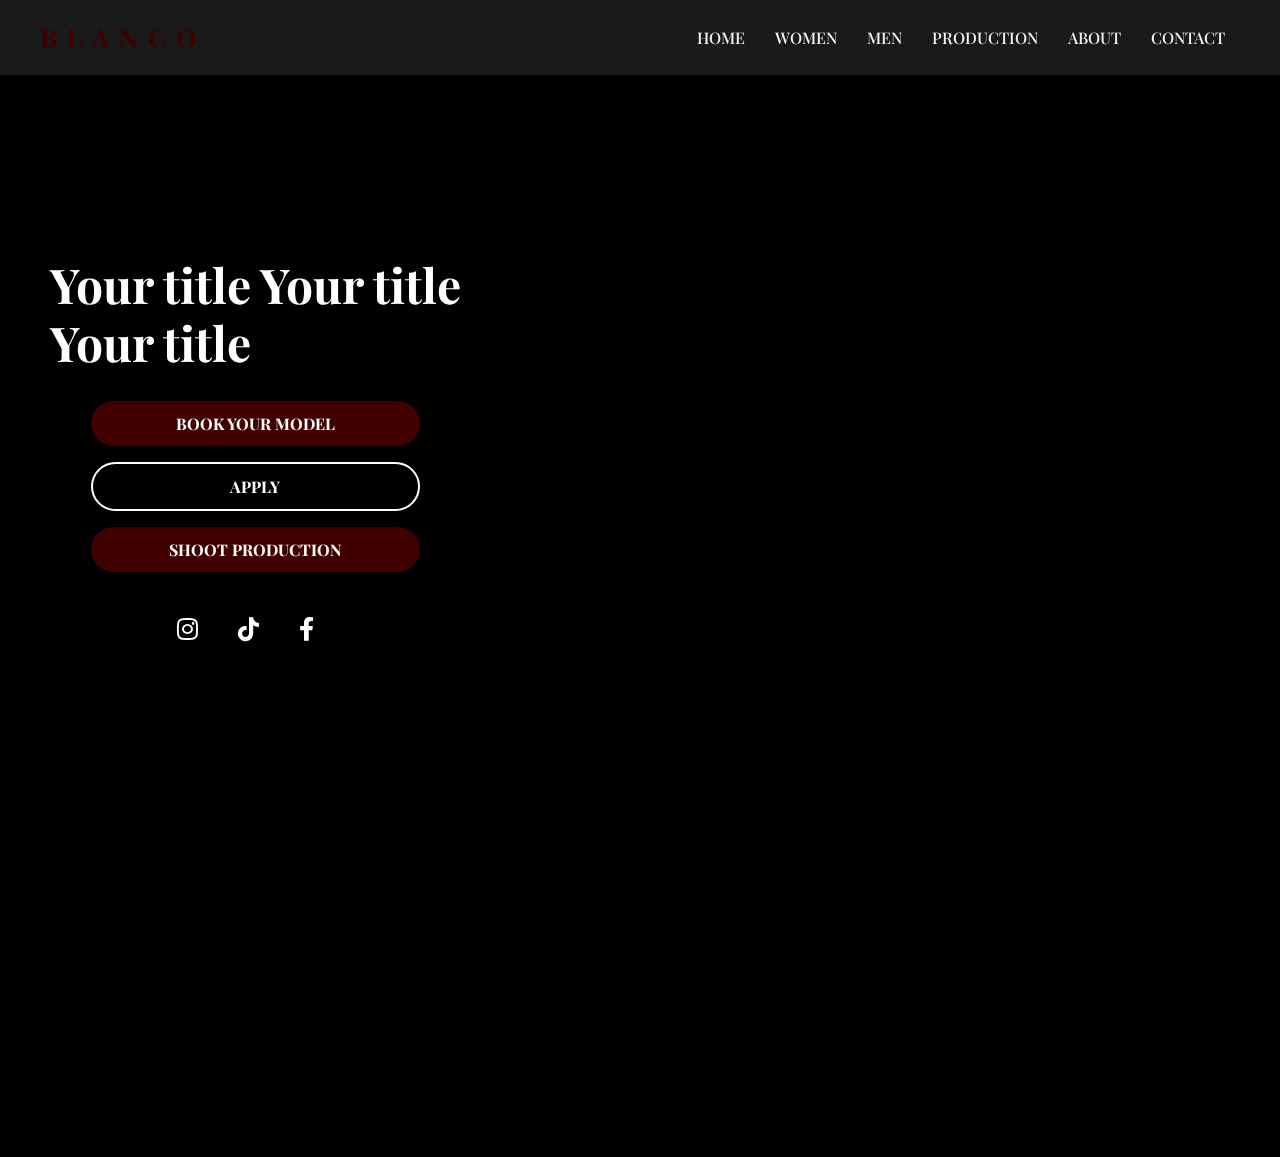
<file: index.html>
<!DOCTYPE html>
<html lang="en">
<head>
  <link rel="stylesheet" href="https://cdnjs.cloudflare.com/ajax/libs/font-awesome/6.5.0/css/all.min.css" integrity="sha512-..." crossorigin="anonymous" referrerpolicy="no-referrer" />
  <meta charset="UTF-8" />
  <meta name="viewport" content="width=device-width, initial-scale=1.0" />
  
  <title>blanco.agency</title>
  <link href="https://fonts.googleapis.com/css2?family=Playfair+Display:wght@600&display=swap" rel="stylesheet">
  <link rel="stylesheet" href="https://unpkg.com/aos@next/dist/aos.css" />
  <link rel="stylesheet" href="https://cdnjs.cloudflare.com/ajax/libs/font-awesome/6.0.0-beta3/css/all.min.css">
  
  <style>
    * { margin: 0; padding: 0; box-sizing: border-box; }

    html, body {
      height: 100%;
      font-family: 'Playfair Display', serif;
      overflow-x: hidden;
    }

    

    body {
      background-color: #000;
      color: #fff;
    }

    header {
      position: fixed;
      top: 0;
      width: 100%;
      background: rgba(255, 255, 255, 0.1);
      padding: 20px 40px;
      display: flex;
      justify-content: space-between;
      align-items: center;
      z-index: 200;
      backdrop-filter: blur(10px);
    }

    .logo {
      font-size: 26px;
      font-weight: bold;
      color: #400000;
      letter-spacing: 2px;
    }

    .navbar {
      display: flex;
    }

    .button-stack {
  display: flex;
  flex-direction: column;
  gap: 16px; /* المسافة بين كل زر */
  align-items: center; /* علشان يخليهم في النص */
}

.button-stack a {
  width: 80%; /* أو 100% لو عايزهم ياخدوا العرض كله */
  text-align: center;
}

.filled {
  background-color: #400000;
  color: #000;
  padding: 12px 24px;
  border: none;
  border-radius: 30px;
  text-decoration: none;
  font-weight: bold;
  transition: all 0.3s ease;
}

.outlined {
  background-color: transparent;
  color: #fff;
  border: 2px solid #fff;
  padding: 12px 24px;
  border-radius: 30px;
  text-decoration: none;
  font-weight: bold;
  transition: all 0.3s ease;
}

.filled:hover,
.outlined:hover {
  transform: scale(1.05);
}


    .navbar a {
      margin: 0 15px;
      text-decoration: none;
      color: #f5f5f5;
      font-weight: 500;
      transition: 0.3s;
    }

    .navbar a:hover {
      color: #ebead6;
    }

    .menu-btn {
      display: none;
      font-size: 26px;
      color: #f5f5f5;
      cursor: pointer;
      transition: transform 0.3s;
    }

    .menu-btn.active {
      transform: rotate(90deg);
    }

    main {
      display: flex;
      justify-content: space-between;
      align-items: center;
      height: 100vh;
      position: relative;
      padding: 0 50px;
    }

    .content {
      z-index: 2;
      max-width: 600px;
    }

    .content h1 {
      font-size: 48px;
      margin-bottom: 30px;
      line-height: 1.2;
      color: white;
    }

    .buttons button {
      display: block;
      margin-bottom: 15px;
      padding: 16px 25px;
      font-size: 16px;
      cursor: pointer;
      width: 100%;
      max-width: 350px;
      border-radius: 12px;
      text-transform: uppercase;
      transition: 0.3s ease;
      font-weight: bold;
    }

    .filled {
      background: #400000;
      border: none;
      color: #f3f3f3;
    }

    .outlined {
      background: transparent;
      border: 2px solid #400000;
      color: white;
    }

    .filled:hover, .outlined:hover {
      transform: scale(1.02);
      opacity: 0.9;
    }

    .social-bottom {
      margin-top: 40px;
      font-size: 24px;
    }

    .social-bottom i {
      margin-right: 20px;
      cursor: pointer;
      transition: 0.3s;
    }

    .social-bottom i:hover {
      color: #400000;
    }

    .background-image {
      position: absolute;
      top: 0;
      right: 0;
      width: 100%;
      height: 100%;
      background: url('https://k.top4top.io/p_3392ir7mv1.png') no-repeat center center/cover;
      opacity: 0.7;
      z-index: 1;
      filter: brightness(70%);
    }

    /* شريط جانبي للهاتف فقط */
    .mobile-sidebar {
      position: fixed;
      top: 0;
      right: -300px;
      width: 280px;
      height: 100%;
      background-color: rgba(17, 17, 17, 0.95);
      padding: 80px 30px 30px;
      transition: right 0.4s cubic-bezier(0.4, 0, 0.2, 1);
      z-index: 999;
      backdrop-filter: blur(10px);
      overflow-y: auto;
    }

    .mobile-sidebar.open {
      right: 0;
    }

    .mobile-sidebar a {
      display: block;
      margin: 20px 0;
      color: #fff;
      text-decoration: none;
      font-size: 18px;
      padding: 10px 15px;
      border-radius: 8px;
      transition: all 0.3s;
    }

    .mobile-sidebar a:hover {
      background-color: rgba(64, 0, 0, 0.3);
      padding-left: 20px;
    }

    .mobile-sidebar .social-links {
      margin-top: 50px;
      display: flex;
      justify-content: center;
      gap: 25px;
    }

    .mobile-sidebar .social-links a {
      color: white;
      font-size: 22px;
      margin: 0;
      padding: 0;
      border-radius: 50%;
      width: 40px;
      height: 40px;
      display: flex;
      align-items: center;
      justify-content: center;
    }

    .mobile-sidebar .social-links a:hover {
      background-color: rgba(64, 0, 0, 0.5);
      transform: scale(1.1);
    }

    .close-sidebar {
      position: absolute;
      top: 25px;
      right: 25px;
      font-size: 24px;
      color: white;
      cursor: pointer;
      transition: transform 0.3s;
      background: none;
      border: none;
    }

    .close-sidebar:hover {
      transform: rotate(90deg);
      color: #f2ebc6;
    }

    @media (max-width: 768px) {
      .navbar {
        display: none;
      }

      .menu-btn {
        display: block;
      }

      main {
        flex-direction: column;
        justify-content: center;
        padding: 100px 20px;
        text-align: center;
      }

      .buttons button {
        width: 100%;
      }
    }

    @media (min-width: 769px) {
      .mobile-sidebar {
        display: none;
      }
    }
      
      .menu-btn {
        display: none;
      }

      .button-stack {
  display: flex;
  flex-direction: column;
  gap: 16px; /* المسافة بين كل زر */
  align-items: center; /* علشان يخليهم في النص */
}

.button-stack a {
  width: 80%; /* أو 100% لو عايزهم ياخدوا العرض كله */
  text-align: center;
}

.filled {
  background-color: #400000;
  color: #ffffff;
  padding: 12px 24px;
  border: none;
  border-radius: 30px;
  text-decoration: none;
  font-weight: bold;
  transition: all 0.3s ease;
}

.outlined {
  background-color: transparent;
  color: #fff;
  border: 2px solid #fff;
  padding: 12px 24px;
  border-radius: 30px;
  text-decoration: none;
  font-weight: bold;
  transition: all 0.3s ease;
}

.filled:hover,
.outlined:hover {
  transform: scale(1.05);
}

/* Footer Styles */
.site-footer {
  background: rgba(0, 0, 0, 0.8);
  padding: 30px 0;
  text-align: center;
  position: relative;
  z-index: 10;
  backdrop-filter: blur(5px);
  border-top: 1px solid rgba(64, 0, 0, 0.5);
  margin-top: 50px;
}

.footer-nav {
  display: flex;
  justify-content: center;
  gap: 30px;
  margin-bottom: 25px;
  flex-wrap: wrap;
}

.footer-btn {
  display: inline-flex;
  align-items: center;
  padding: 12px 25px;
  background: rgba(64, 0, 0, 0.3);
  color: #f2ebc6;
  text-decoration: none;
  border-radius: 50px;
  transition: all 0.3s ease;
  border: 1px solid rgba(242, 235, 198, 0.2);
  font-size: 16px;
}

.footer-btn i {
  margin-right: 10px;
  font-size: 18px;
}

.footer-btn:hover {
  background: rgba(64, 0, 0, 0.5);
  transform: translateY(-3px);
  box-shadow: 0 5px 15px rgba(0, 0, 0, 0.3);
}

.copyright-section {
  color: rgba(255, 255, 255, 0.7);
  font-size: 14px;
  line-height: 1.6;
}

.copyright-text {
  margin-bottom: 10px;
}

.credits {
  font-size: 13px;
}

.credits i {
  color: #ff3366;
  margin: 0 5px;
}

.credits span {
  color: #f2ebc6;
  font-weight: bold;
}

/* Responsive Footer */
@media (max-width: 768px) {
  .footer-nav {
    gap: 15px;
  }
  
  .footer-btn {
    padding: 10px 20px;
    font-size: 14px;
  }
  
  .copyright-section {
    font-size: 13px;
  }
}
.creator-link {
  color: #3498db; /* اللون الأزرق */
  text-decoration: none;
  font-weight: bold;
  transition: all 0.3s ease;
  margin-left: 5px;
}

.creator-link:hover {
  color: #2980b9; /* لون أزرق داكن عند التمرير */
  text-decoration: underline;
}
@media (max-width: 768px) {
      .site-footer {
        padding: 25px 15px;
      }
      
      .footer-nav {
        flex-direction: row;
        justify-content: center;
        gap: 15px;
        flex-wrap: wrap;
      }
      
      .footer-btn {
        padding: 10px 20px;
        font-size: 14px;
        margin: 5px;
      }
      
      .footer-btn i {
        font-size: 16px;
        margin-right: 8px;
      }
      
      .copyright-section {
        font-size: 12px;
        padding: 0 10px;
      }
      
      .credits {
        font-size: 11px;
        display: flex;
        flex-wrap: wrap;
        justify-content: center;
        align-items: center;
      }
      
      .creator-link {
        margin-left: 3px;
        margin-right: 3px;
      }


    }
  </style>
</head>
<body>

  <header>
    <div class="logo">B L A N C O</div>
    <div class="navbar">
      <a href="index.html">HOME</a>
      <a href="women.html">WOMEN</a>
      <a href="men.html">MEN</a>
      <a href="#">PRODUCTION</a>
      <a href="about-us.html">ABOUT</a>
      <a href="contact-us.html">CONTACT</a>
    </div>
    <div class="menu-btn" id="menuBtn">
      <i class="fas fa-bars"></i>
    </div>
  </header>
    
  <!-- الشريط الجانبي للهاتف فقط -->
  <div class="mobile-sidebar" id="mobileSidebar">
    <button class="close-sidebar" id="closeSidebar">
      <i class="fas fa-times"></i>
    </button>
    
    <a href="index.html">HOME</a>
      <a href="women.html">WOMEN</a>
      <a href="men.html">MEN</a>
      <a href="#">PRODUCTION</a>
      <a href="about-us.html">ABOUT</a>
      <a href="contact-us.html">CONTACT</a>
    
    <div class="social-links">
      <a href="https://www.instagram.com/blancoo.agency?igsh=MW13M2huOW80OWEwNw=="><i class="fab fa-instagram"></i></a>
      <a href="https://www.tiktok.com/@blanco.agencyy?_t=ZM-8vccORjQv2t&_r=1"><i class="fab fa-tiktok"></i></a>
      <a href="#"><i class="fab fa-facebook-f"></i></a>
    </div>
  </div>

  <main>
    <div class="content">
      <h1 data-aos="fade-up" data-aos-duration="1500">Your title Your title<br />Your title</h1>
      <div class="buttons" data-aos="fade-up" data-aos-delay="300">
        <div class="button-stack">
            <a href="book.html" class="filled">BOOK YOUR MODEL</a>
            <a href="apply.html" class="outlined">APPLY</a>
            <a href="shoot.html" class="filled">SHOOT PRODUCTION</a>
          </div>
          
          

      </div>
      <div class="social-bottom" data-aos="fade-up" data-aos-delay="600">
        <div class="social-links">
          <div class="social-links" style="display: flex; gap: 20px; justify-content: center; margin-top: 20px;">
            <a href="https://www.instagram.com/blancoo.agency?igsh=MW13M2huOW80OWEwNw==" target="_blank" style="color: #fff; font-size: 24px;">
              <i class="fab fa-instagram"></i>
            </a>
            <a href="https://www.tiktok.com/@blanco.agencyy?_t=ZM-8vccORjQv2t&_r=1" target="_blank" style="color: #fff; font-size: 24px;">
              <i class="fab fa-tiktok"></i>
            </a>
            <a href="https://www.facebook.com/yourusername" target="_blank" style="color: #fff; font-size: 24px;">
              <i class="fab fa-facebook-f"></i>
            </a>
          </div>
        </div>
        
      </div>
    </div>
    <div class="background-image"></div>

    
  </main>

  <script src="https://unpkg.com/aos@next/dist/aos.js"></script>
  <script>
    AOS.init();

    // عناصر DOM
    const menuBtn = document.getElementById('menuBtn');
    const closeSidebar = document.getElementById('closeSidebar');
    const mobileSidebar = document.getElementById('mobileSidebar');

    // فتح/إغلاق الشريط الجانبي
    menuBtn.addEventListener('click', function() {
      mobileSidebar.classList.add('open');
      menuBtn.classList.add('active');
    });

    closeSidebar.addEventListener('click', function() {
      mobileSidebar.classList.remove('open');
      menuBtn.classList.remove('active');
    });

    // إغلاق الشريط عند النقر خارج المحتوى
    document.addEventListener('click', function(event) {
      if (!mobileSidebar.contains(event.target) && event.target !== menuBtn && !menuBtn.contains(event.target)) {
        mobileSidebar.classList.remove('open');
        menuBtn.classList.remove('active');
      }
    });
  </script>

<footer class="site-footer">
  <div class="footer-nav">
    <a href="terms-and-conditions.html" class="footer-btn">
      <i class="fas fa-file-contract"></i>
      <span>Terms & Conditions</span>
    </a>
    <a href="contact-us.html" class="footer-btn">
      <i class="fas fa-envelope"></i>
      <span>Contact Us</span>
    </a>
    <a href="about-us.html" class="footer-btn">
      <i class="fas fa-envelope"></i>
      <span>About Us</span>
    </a>
  </div>
  
  <div class="copyright-section">
    <p class="copyright-text">
      &copy; 2025 BLANCO Agency. All Rights Reserved.
    </p>
    <p class="credits">
      Created with <i class="fas fa-heart"></i> by 
      <a href="https://menasamuel2010.github.io/MISA-Technolgy./" class="creator-link">MISA Technolgy</a>
    </div>
      with <i class=""></i> 
      <a href="https://www.instagram.com/mina_samuel_2010/" class="creator-link">Mina Samuel</a>
      
    </p>
  </div>
</footer>

</body>
</html>
</file>
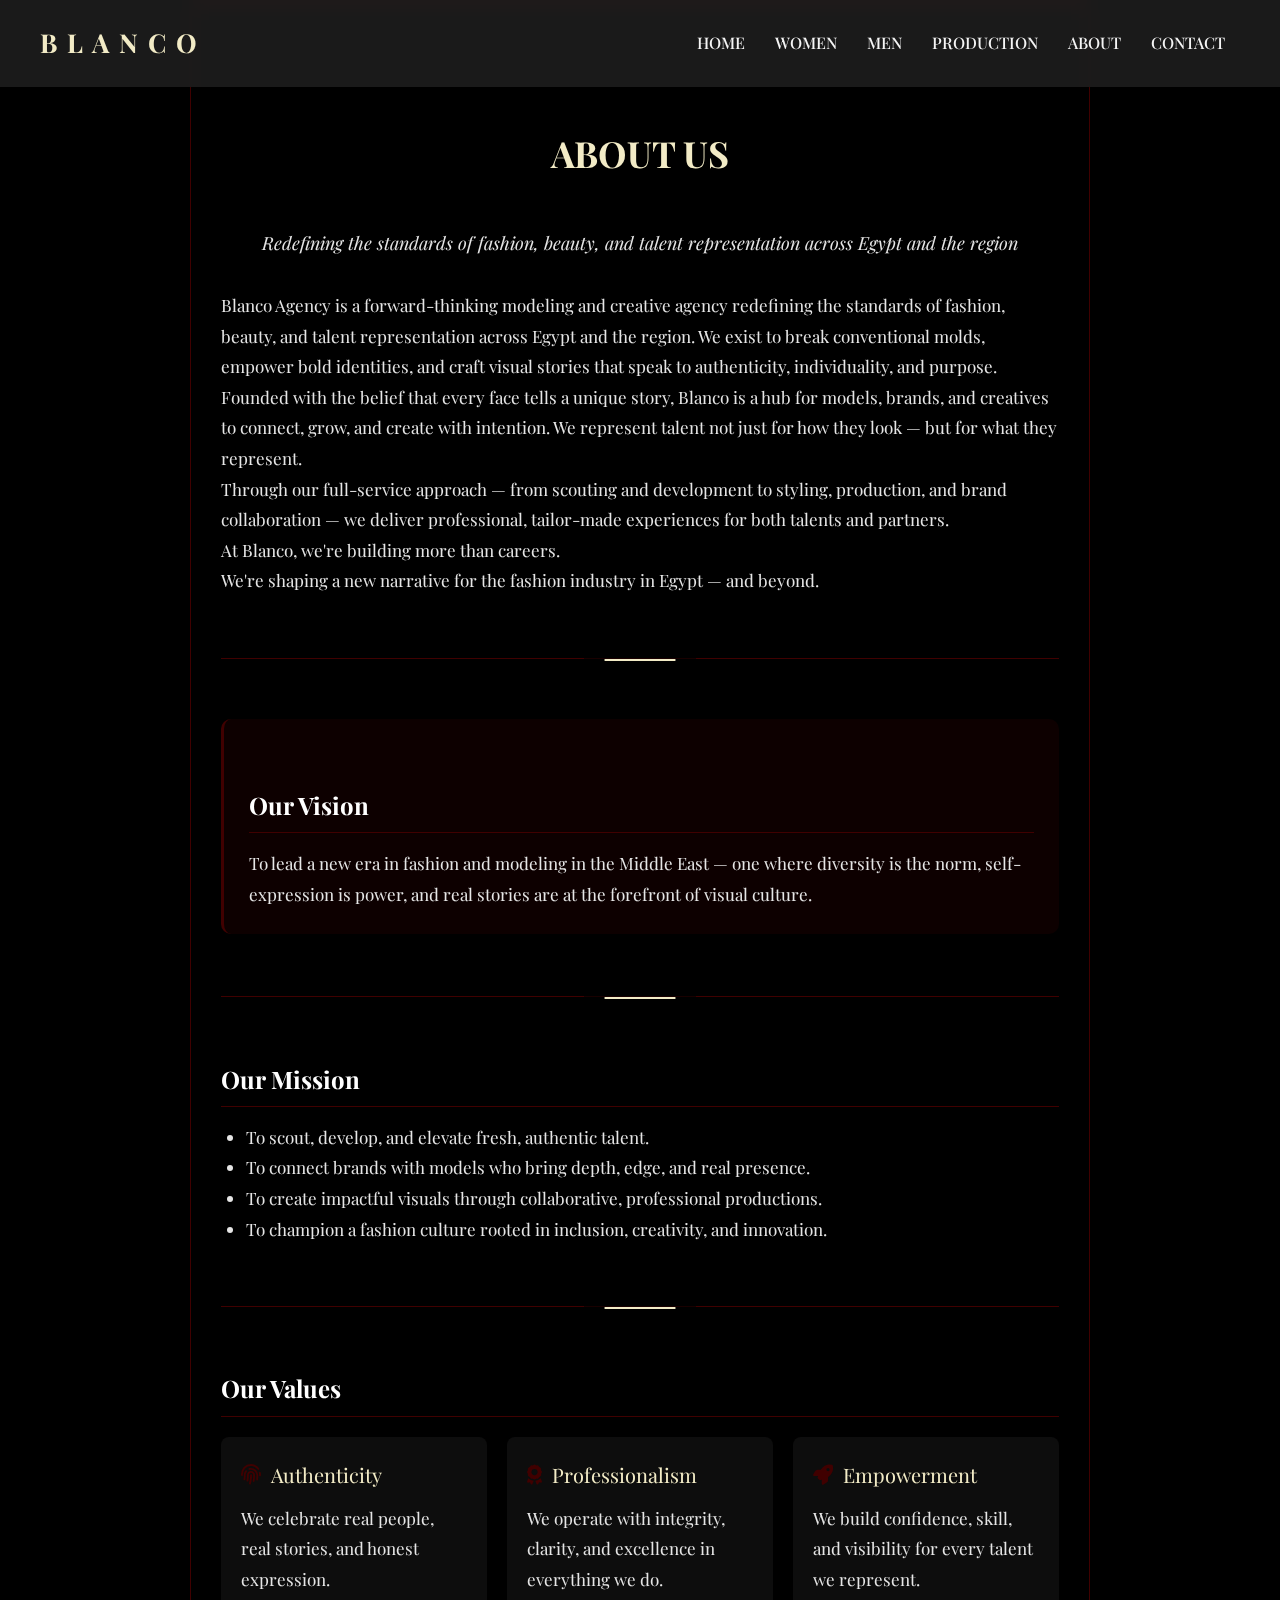
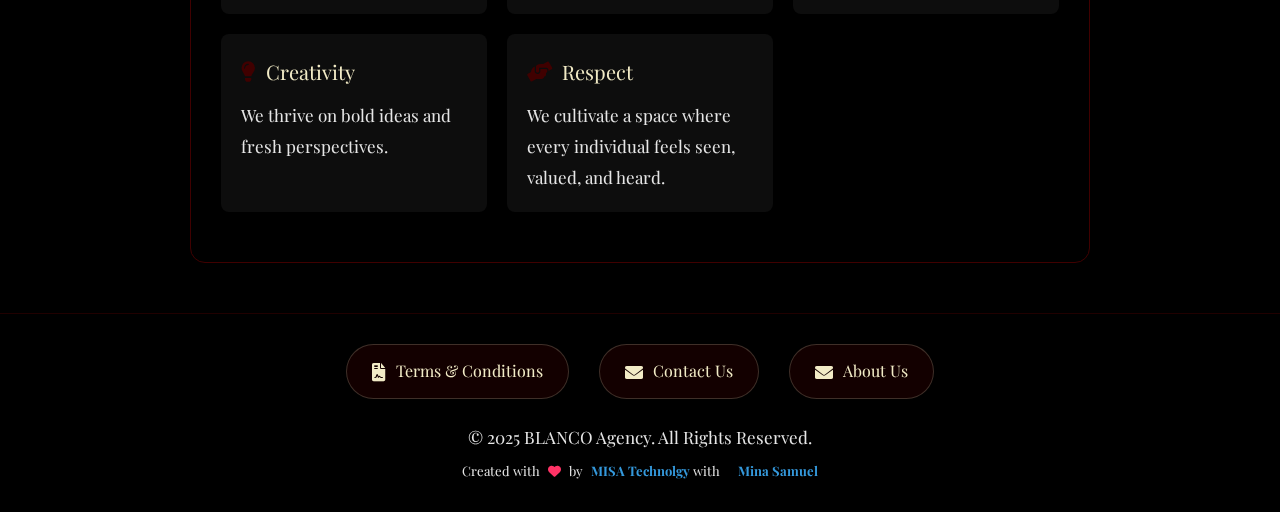
<file: about-us.html>
<!DOCTYPE html>
<html lang="en">
<head>
  <meta charset="UTF-8" />
  <meta name="viewport" content="width=device-width, initial-scale=1.0" />
  <title>About Us | Blanco Agency</title>
  <link href="https://fonts.googleapis.com/css2?family=Playfair+Display:wght@600&display=swap" rel="stylesheet">
  <link href="https://cdnjs.cloudflare.com/ajax/libs/font-awesome/6.0.0-beta3/css/all.min.css" rel="stylesheet"/>
  <style>
    * { margin: 0; padding: 0; box-sizing: border-box; }
    body {
      background-color: #000;
      color: #f2ebc6;
      font-family: 'Playfair Display', serif;
      line-height: 1.8;
    }
    header {
      position: fixed;
      top: 0;
      width: 100%;
      background: rgba(255, 255, 255, 0.1);
      padding: 20px 40px;
      display: flex;
      justify-content: space-between;
      align-items: center;
      z-index: 200;
      backdrop-filter: blur(10px);
    }
    /* Footer Styles */
.site-footer {
  background: rgba(0, 0, 0, 0.8);
  padding: 30px 0;
  text-align: center;
  position: relative;
  z-index: 10;
  backdrop-filter: blur(5px);
  border-top: 1px solid rgba(64, 0, 0, 0.5);
  margin-top: 50px;
}

.footer-nav {
  display: flex;
  justify-content: center;
  gap: 30px;
  margin-bottom: 25px;
  flex-wrap: wrap;
}

.footer-btn {
  display: inline-flex;
  align-items: center;
  padding: 12px 25px;
  background: rgba(64, 0, 0, 0.3);
  color: #f2ebc6;
  text-decoration: none;
  border-radius: 50px;
  transition: all 0.3s ease;
  border: 1px solid rgba(242, 235, 198, 0.2);
  font-size: 16px;
}

.footer-btn i {
  margin-right: 10px;
  font-size: 18px;
}

.footer-btn:hover {
  background: rgba(64, 0, 0, 0.5);
  transform: translateY(-3px);
  box-shadow: 0 5px 15px rgba(0, 0, 0, 0.3);
}

.copyright-section {
  color: rgba(255, 255, 255, 0.7);
  font-size: 14px;
  line-height: 1.6;
}

.copyright-text {
  margin-bottom: 10px;
}

.credits {
  font-size: 13px;
}

.credits i {
  color: #ff3366;
  margin: 0 5px;
}

.credits span {
  color: #f2ebc6;
  font-weight: bold;
}

/* Responsive Footer */
@media (max-width: 768px) {
  .footer-nav {
    gap: 15px;
  }
  
  .footer-btn {
    padding: 10px 20px;
    font-size: 14px;
  }
  
  .copyright-section {
    font-size: 13px;
  }
}
.creator-link {
  color: #3498db;
  text-decoration: none;
  font-weight: bold;
  transition: all 0.3s ease;
  margin-left: 5px;
}

.creator-link:hover {
  color: #2980b9;
  text-decoration: underline;
}
    .logo {
      font-size: 26px;
      font-weight: bold;
      color: #f2ebc6;
      letter-spacing: 2px;
    }
    .navbar {
      display: flex;
    }
    .navbar a {
      margin: 0 15px;
      text-decoration: none;
      color: #f5f5f5;
      font-weight: 500;
      transition: 0.3s;
    }
    .navbar a:hover {
      color: #ebead6;
    }
    .container {
  max-width: 900px;
  margin: auto;
  background: rgba(0, 0, 0, 0.6);
  backdrop-filter: blur(10px);
  -webkit-backdrop-filter: blur(10px);
  padding: 120px 30px 50px;
  border-radius: 15px;
  border: 1px solid #400000;
  position: relative;
  z-index: 2;
}

    h1 {
      text-align: center;
      font-size: 36px;
      margin-bottom: 40px;
      color: #f2ebc6;
    }
    h2 {
      color: #fff;
      font-size: 24px;
      margin-top: 40px;
      margin-bottom: 15px;
      border-bottom: 1px solid #400000;
      padding-bottom: 5px;
    }
    p, li {
      font-size: 17px;
      color: #e6e6e6;
    }
    ul {
      margin-left: 25px;
      list-style-type: disc;
    }
    .divider {
      border: none;
      border-top: 1px solid #400000;
      margin: 40px 0;
    }
    .background-image {
  position: fixed;
  top: 0;
  right: 0;
  width: 100%;
  height: 100%;
  background: url('https://k.top4top.io/p_3392ir7mv1.png') no-repeat center center/cover;
  filter: blur(4px) brightness(90%) grayscale(5%);
  opacity: 0.7;
  z-index: 1;
}
.about-intro {
  font-size: 18px;
  line-height: 1.9;
  margin-bottom: 30px;
  text-align: center;
  font-style: italic;
}
.mission-vision {
  background: rgba(64, 0, 0, 0.2);
  padding: 25px;
  border-radius: 10px;
  margin: 30px 0;
  border-left: 3px solid #400000;
}
.values-list {
  display: grid;
  grid-template-columns: repeat(auto-fit, minmax(250px, 1fr));
  gap: 20px;
  margin-top: 20px;
}
.value-item {
  background: rgba(255, 255, 255, 0.05);
  padding: 20px;
  border-radius: 8px;
  transition: transform 0.3s ease;
}
.value-item:hover {
  transform: translateY(-5px);
  background: rgba(64, 0, 0, 0.3);
}
.value-title {
  color: #f2ebc6;
  font-size: 20px;
  margin-bottom: 10px;
  display: flex;
  align-items: center;
}
.value-title i {
  margin-right: 10px;
  color: #400000;
}
.section-divider {
  text-align: center;
  margin: 40px 0;
  position: relative;
}
.section-divider span {
  background: rgba(0, 0, 0, 0.6);
  padding: 0 20px;
  position: relative;
  z-index: 2;
  font-size: 24px;
  color: #f2ebc6;
}
.section-divider:before {
  content: "";
  position: absolute;
  top: 50%;
  left: 0;
  right: 0;
  height: 1px;
  background: #400000;
  z-index: 1;
}
@media (max-width: 768px) {
      .site-footer {
        padding: 25px 15px;
      }
      
      .footer-nav {
        flex-direction: row;
        justify-content: center;
        gap: 15px;
        flex-wrap: wrap;
      }
      
      .footer-btn {
        padding: 10px 20px;
        font-size: 14px;
        margin: 5px;
      }
      
      .footer-btn i {
        font-size: 16px;
        margin-right: 8px;
      }
      
      .copyright-section {
        font-size: 12px;
        padding: 0 10px;
      }
      
      .credits {
        font-size: 11px;
        display: flex;
        flex-wrap: wrap;
        justify-content: center;
        align-items: center;
      }
      
      .creator-link {
        margin-left: 3px;
        margin-right: 3px;
      }
    }
  </style>
</head>
<body>
  <header>
    <div class="logo">B L A N C O</div>
    <div class="navbar">
      <a href="index.html">HOME</a>
      <a href="women.html">WOMEN</a>
      <a href="men.html">MEN</a>
      <a href="#">PRODUCTION</a>
      <a href="about-us.html">ABOUT</a>
      <a href="contact-us.html">CONTACT</a>
    </div>
  </header>

  <div class="container">
    <h1>ABOUT US</h1>
    <p class="about-intro">Redefining the standards of fashion, beauty, and talent representation across Egypt and the region</p>
    
    <p>Blanco Agency is a forward-thinking modeling and creative agency redefining the standards of fashion, beauty, and talent representation across Egypt and the region. We exist to break conventional molds, empower bold identities, and craft visual stories that speak to authenticity, individuality, and purpose.</p>
    
    <p>Founded with the belief that every face tells a unique story, Blanco is a hub for models, brands, and creatives to connect, grow, and create with intention. We represent talent not just for how they look — but for what they represent.</p>
    
    <p>Through our full-service approach — from scouting and development to styling, production, and brand collaboration — we deliver professional, tailor-made experiences for both talents and partners.</p>
    
    <p>At Blanco, we're building more than careers.<br>
    We're shaping a new narrative for the fashion industry in Egypt — and beyond.</p>
    
    <div class="section-divider">
      <span>⸻</span>
    </div>

    <div class="mission-vision">
      <h2>Our Vision</h2>
      <p>To lead a new era in fashion and modeling in the Middle East — one where diversity is the norm, self-expression is power, and real stories are at the forefront of visual culture.</p>
    </div>

    <div class="section-divider">
      <span>⸻</span>
    </div>

    <h2>Our Mission</h2>
    <ul>
      <li>To scout, develop, and elevate fresh, authentic talent.</li>
      <li>To connect brands with models who bring depth, edge, and real presence.</li>
      <li>To create impactful visuals through collaborative, professional productions.</li>
      <li>To champion a fashion culture rooted in inclusion, creativity, and innovation.</li>
    </ul>

    <div class="section-divider">
      <span>⸻</span>
    </div>

    <h2>Our Values</h2>
    <div class="values-list">
      <div class="value-item">
        <div class="value-title"><i class="fas fa-fingerprint"></i> Authenticity</div>
        <p>We celebrate real people, real stories, and honest expression.</p>
      </div>
      <div class="value-item">
        <div class="value-title"><i class="fas fa-award"></i> Professionalism</div>
        <p>We operate with integrity, clarity, and excellence in everything we do.</p>
      </div>
      <div class="value-item">
        <div class="value-title"><i class="fas fa-rocket"></i> Empowerment</div>
        <p>We build confidence, skill, and visibility for every talent we represent.</p>
      </div>
      <div class="value-item">
        <div class="value-title"><i class="fas fa-lightbulb"></i> Creativity</div>
        <p>We thrive on bold ideas and fresh perspectives.</p>
      </div>
      <div class="value-item">
        <div class="value-title"><i class="fas fa-hands-helping"></i> Respect</div>
        <p>We cultivate a space where every individual feels seen, valued, and heard.</p>
      </div>
    </div>
  </div>

  <div class="background-image"></div>
  <footer class="site-footer">
    <div class="footer-nav">
      <a href="terms-and-conditions.html" class="footer-btn">
        <i class="fas fa-file-contract"></i>
        <span>Terms & Conditions</span>
      </a>
      <a href="contact-us.html" class="footer-btn">
        <i class="fas fa-envelope"></i>
        <span>Contact Us</span>
      </a>
      <a href="about-us.html" class="footer-btn">
        <i class="fas fa-envelope"></i>
        <span>About Us</span>
      </a>
    </div>
    
    <div class="copyright-section">
      <p class="copyright-text">
        &copy; 2025 BLANCO Agency. All Rights Reserved.
      </p>
      <p class="credits">
        Created with <i class="fas fa-heart"></i> by 
        <a href="https://menasamuel2010.github.io/MISA-Technolgy./" class="creator-link">MISA Technolgy</a>
        with <i class=""></i> 
        <a href="https://www.instagram.com/mina_samuel_2010/" class="creator-link">Mina Samuel</a>
      </p>
    </div>
  </footer>
</body>
</html>
</file>
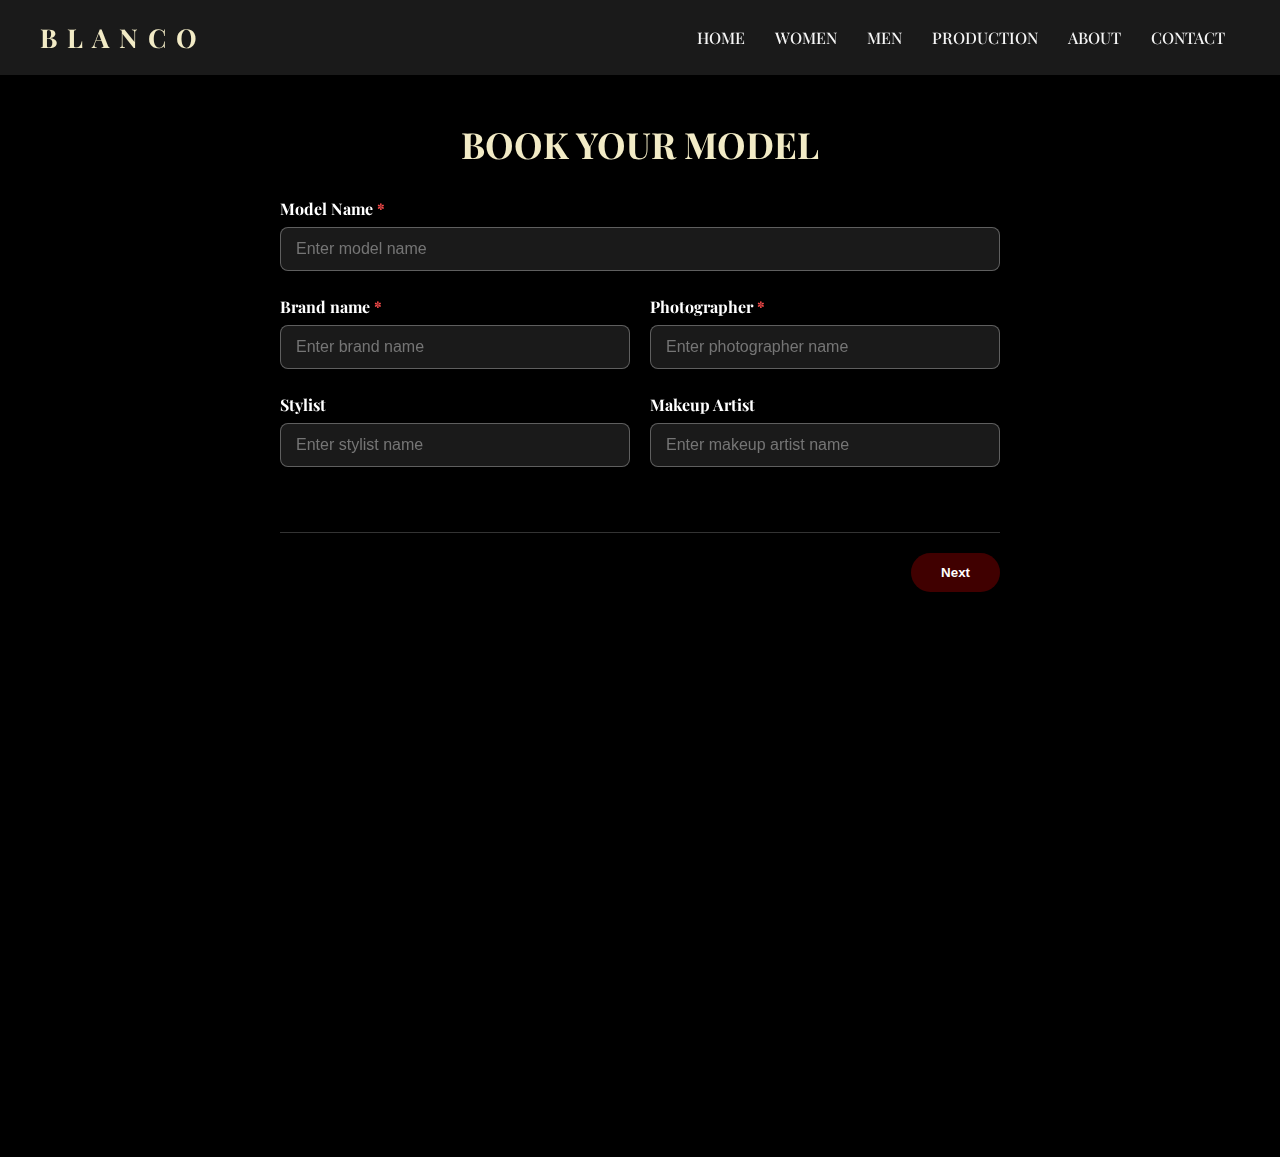
<file: book.html>
<!DOCTYPE html>
<html lang="en">
<head>
  <meta charset="UTF-8" />
  <meta name="viewport" content="width=device-width, initial-scale=1.0" />
  <title>Book Your Model - blanco.agency</title>
  <link href="https://fonts.googleapis.com/css2?family=Playfair+Display:wght@600&display=swap" rel="stylesheet">
  <link rel="stylesheet" href="https://unpkg.com/aos@next/dist/aos.css" />
  <link rel="stylesheet" href="https://cdnjs.cloudflare.com/ajax/libs/font-awesome/6.0.0-beta3/css/all.min.css">
  <style>
    * { margin: 0; padding: 0; box-sizing: border-box; }

    html, body {
      height: 100%;
      font-family: 'Playfair Display', serif;
      overflow-x: hidden;
    }

    body {
      background-color: #000;
      color: #fff;
    }

    header {
      position: fixed;
      top: 0;
      width: 100%;
      background: rgba(255, 255, 255, 0.1);
      padding: 20px 40px;
      display: flex;
      justify-content: space-between;
      align-items: center;
      z-index: 200;
      backdrop-filter: blur(10px);
    }

    .logo {
      font-size: 26px;
      font-weight: bold;
      color: #f2ebc6;
      letter-spacing: 2px;
    }

    .navbar {
      display: flex;
    }

    .navbar a {
      margin: 0 15px;
      text-decoration: none;
      color: #f5f5f5;
      font-weight: 500;
      transition: 0.3s;
    }

    .navbar a:hover {
      color: #ebead6;
    }

    .menu-btn {
      display: none;
      font-size: 26px;
      color: #f5f5f5;
      cursor: pointer;
      transition: transform 0.3s;
    }

    .menu-btn.active {
      transform: rotate(90deg);
    }

    .booking-container {
      display: flex;
      flex-direction: column;
      min-height: 100vh;
      padding-top: 80px;
      position: relative;
    }

    .background-image {
      position: absolute;
      top: 0;
      right: 0;
      width: 100%;
      height: 100%;
      background: url('https://k.top4top.io/p_3392ir7mv1.png') no-repeat center center/cover;
      opacity: 0.7;
      z-index: 1;
      filter: brightness(70%);
    }

    .booking-content {
      position: relative;
      z-index: 2;
      max-width: 800px;
      margin: 0 auto;
      padding: 40px;
      background-color: rgba(0, 0, 0, 0.7);
      border-radius: 15px;
      backdrop-filter: blur(10px);
      width: 90%;
    }

    .booking-title {
      font-size: 36px;
      margin-bottom: 30px;
      color: #f2ebc6;
      text-align: center;
    }

    .form-section {
      display: none;
    }

    .form-section.active {
      display: block;
    }

    .form-group {
      margin-bottom: 25px;
    }

    .form-group label {
      display: block;
      margin-bottom: 8px;
      font-weight: bold;
    }

    .form-group input[type="text"],
    .form-group input[type="email"],
    .form-group input[type="number"],
    .form-group input[type="date"],
    .form-group input[type="time"],
    .form-group input[type="tel"],
    .form-group textarea,
    .form-group select {
      width: 100%;
      padding: 12px 15px;
      background-color: rgba(255, 255, 255, 0.1);
      border: 1px solid rgba(255, 255, 255, 0.3);
      border-radius: 8px;
      color: white;
      font-size: 16px;
    }

    .form-group textarea {
      min-height: 100px;
      resize: vertical;
    }

    .form-row {
      display: flex;
      gap: 20px;
    }

    .form-row .form-group {
      flex: 1;
    }

    .radio-group {
      display: flex;
      gap: 20px;
      margin-top: 10px;
    }

    .radio-option {
      display: flex;
      align-items: center;
    }

    .radio-option input {
      margin-right: 8px;
    }

    .form-actions {
      display: flex;
      justify-content: space-between;
      margin-top: 40px;
      padding-top: 20px;
      border-top: 1px solid rgba(255, 255, 255, 0.2);
    }

    .form-btn {
      padding: 12px 30px;
      border-radius: 30px;
      font-weight: bold;
      cursor: pointer;
      transition: all 0.3s ease;
    }

    .btn-outlined {
      background-color: transparent;
      color: white;
      border: 2px solid white;
    }

    .btn-filled {
      background-color: #400000;
      color: white;
      border: none;
    }

    .btn-outlined:hover,
    .btn-filled:hover {
      transform: scale(1.05);
      opacity: 0.9;
    }

    .required::after {
      content: " *";
      color: #ff4d4d;
    }

    /* شريط جانبي للهاتف فقط */
    .mobile-sidebar {
      position: fixed;
      top: 0;
      right: -300px;
      width: 280px;
      height: 100%;
      background-color: rgba(17, 17, 17, 0.95);
      padding: 80px 30px 30px;
      transition: right 0.4s cubic-bezier(0.4, 0, 0.2, 1);
      z-index: 999;
      backdrop-filter: blur(10px);
      overflow-y: auto;
    }

    .mobile-sidebar.open {
      right: 0;
    }

    .mobile-sidebar a {
      display: block;
      margin: 20px 0;
      color: #fff;
      text-decoration: none;
      font-size: 18px;
      padding: 10px 15px;
      border-radius: 8px;
      transition: all 0.3s;
    }

    .mobile-sidebar a:hover {
      background-color: rgba(64, 0, 0, 0.3);
      padding-left: 20px;
    }

    .mobile-sidebar .social-links {
      margin-top: 50px;
      display: flex;
      justify-content: center;
      gap: 25px;
    }

    .mobile-sidebar .social-links a {
      color: white;
      font-size: 22px;
      margin: 0;
      padding: 0;
      border-radius: 50%;
      width: 40px;
      height: 40px;
      display: flex;
      align-items: center;
      justify-content: center;
    }

    .mobile-sidebar .social-links a:hover {
      background-color: rgba(64, 0, 0, 0.5);
      transform: scale(1.1);
    }

    .close-sidebar {
      position: absolute;
      top: 25px;
      right: 25px;
      font-size: 24px;
      color: white;
      cursor: pointer;
      transition: transform 0.3s;
      background: none;
      border: none;
    }

    .close-sidebar:hover {
      transform: rotate(90deg);
      color: #f2ebc6;
    }

    @media (max-width: 768px) {
      .navbar {
        display: none;
      }

      .menu-btn {
        display: block;
      }

      .booking-content {
        padding: 30px 20px;
        width: 95%;
      }

      .booking-title {
        font-size: 28px;
      }

      .form-row {
        flex-direction: column;
        gap: 0;
      }
    }

    @media (min-width: 769px) {
      .mobile-sidebar {
        display: none;
      }
    }
      .navbar {
        display: flex;
      }

      
      .menu-btn {
        display: none;
      }
      /* Footer Styles */
.site-footer {
  background: rgba(0, 0, 0, 0.8);
  padding: 30px 0;
  text-align: center;
  position: relative;
  z-index: 10;
  backdrop-filter: blur(5px);
  border-top: 1px solid rgba(64, 0, 0, 0.5);
  margin-top: 50px;
}

.footer-nav {
  display: flex;
  justify-content: center;
  gap: 30px;
  margin-bottom: 25px;
  flex-wrap: wrap;
}

.footer-btn {
  display: inline-flex;
  align-items: center;
  padding: 12px 25px;
  background: rgba(64, 0, 0, 0.3);
  color: #f2ebc6;
  text-decoration: none;
  border-radius: 50px;
  transition: all 0.3s ease;
  border: 1px solid rgba(242, 235, 198, 0.2);
  font-size: 16px;
}

.footer-btn i {
  margin-right: 10px;
  font-size: 18px;
}

.footer-btn:hover {
  background: rgba(64, 0, 0, 0.5);
  transform: translateY(-3px);
  box-shadow: 0 5px 15px rgba(0, 0, 0, 0.3);
}

.copyright-section {
  color: rgba(255, 255, 255, 0.7);
  font-size: 14px;
  line-height: 1.6;
}

.copyright-text {
  margin-bottom: 10px;
}

.credits {
  font-size: 13px;
}

.credits i {
  color: #ff3366;
  margin: 0 5px;
}

.credits span {
  color: #f2ebc6;
  font-weight: bold;
}

/* Responsive Footer */
@media (max-width: 768px) {
  .footer-nav {
    gap: 15px;
  }
  
  .footer-btn {
    padding: 10px 20px;
    font-size: 14px;
  }
  
  .copyright-section {
    font-size: 13px;
  }
}
.creator-link {
  color: #3498db; /* اللون الأزرق */
  text-decoration: none;
  font-weight: bold;
  transition: all 0.3s ease;
  margin-left: 5px;
}

.creator-link:hover {
  color: #2980b9; /* لون أزرق داكن عند التمرير */
  text-decoration: underline;
}
@media (max-width: 768px) {
      .site-footer {
        padding: 25px 15px;
      }
      
      .footer-nav {
        flex-direction: row;
        justify-content: center;
        gap: 15px;
        flex-wrap: wrap;
      }
      
      .footer-btn {
        padding: 10px 20px;
        font-size: 14px;
        margin: 5px;
      }
      
      .footer-btn i {
        font-size: 16px;
        margin-right: 8px;
      }
      
      .copyright-section {
        font-size: 12px;
        padding: 0 10px;
      }
      
      .credits {
        font-size: 11px;
        display: flex;
        flex-wrap: wrap;
        justify-content: center;
        align-items: center;
      }
      
      .creator-link {
        margin-left: 3px;
        margin-right: 3px;
      }
    }
  </style>
</head>
<body>

  <header>
    <div class="logo">B L A N C O</div>
    <div class="navbar">
      <a href="index.html">HOME</a>
      <a href="women.html">WOMEN</a>
      <a href="men.html">MEN</a>
      <a href="#">PRODUCTION</a>
      <a href="about-us.html">ABOUT</a>
      <a href="contact-us.html">CONTACT</a>
    </div>
    </div>
    <div class="menu-btn" id="menuBtn">
      <i class="fas fa-bars"></i>
    </div>
  </header>
    
  <div class="mobile-sidebar" id="mobileSidebar">
    <button class="close-sidebar" id="closeSidebar">
      <i class="fas fa-times"></i>
    </button>
    
    <a href="index.html">HOME</a>
      <a href="women.html">WOMEN</a>
      <a href="men.html">MEN</a>
      <a href="#">PRODUCTION</a>
      <a href="about-us.html">ABOUT</a>
      <a href="contact-us.html">CONTACT</a>
    
    <div class="social-links">
      <a href="#"><i class="fab fa-instagram"></i></a>
      <a href="#"><i class="fab fa-tiktok"></i></a>
      <a href="#"><i class="fab fa-facebook-f"></i></a>
    </div>
  </div>

  <div class="booking-container">
    <div class="background-image"></div>
    
    <form id="bookingForm" action="https://formsubmit.co/your-email@example.com" method="POST" class="booking-content">
      <!-- Section 1: Model Information -->
      <div class="form-section active" id="section1">
        <h2 class="booking-title">BOOK YOUR MODEL</h2>
        
        <div class="form-group">
          <label for="modelName" class="required">Model Name</label>
          <input type="text" id="modelName" name="Model Name" placeholder="Enter model name" required>
        </div>
        
        <div class="form-row">
          <div class="form-group">
            <label for="brandName" class="required">Brand name</label>
            <input type="text" id="brandName" name="Brand Name" placeholder="Enter brand name" required>
          </div>
          <div class="form-group">
            <label for="photographer" class="required">Photographer</label>
            <input type="text" id="photographer" name="Photographer" placeholder="Enter photographer name" required>
          </div>
        </div>
        
        <div class="form-row">
          <div class="form-group">
            <label for="stylist">Stylist</label>
            <input type="text" id="stylist" name="Stylist" placeholder="Enter stylist name">
          </div>
          <div class="form-group">
            <label for="makeupArtist">Makeup Artist</label>
            <input type="text" id="makeupArtist" name="Makeup Artist" placeholder="Enter makeup artist name">
          </div>
        </div>
        
        <div class="form-actions">
          <div></div>
          <button type="button" class="form-btn btn-filled" onclick="nextSection(1)">Next</button>
        </div>
      </div>
      
      <!-- Section 2: Budget & Details -->
      <div class="form-section" id="section2">
        <h2 class="booking-title">BOOKING DETAILS</h2>
        
        <div class="form-row">
          <div class="form-group">
            <label for="budget" class="required">Model Budget</label>
            <input type="number" id="budget" name="Budget" placeholder="Enter a number" required>
          </div>
          <div class="form-group">
            <label for="currency" class="required">Currency</label>
            <select id="currency" name="Currency" required>
              <option value="EGP">EGP</option>
              <option value="USD">USD</option>
              <option value="EUR">EUR</option>
              <option value="GBP">GBP</option>
            </select>
          </div>
        </div>
        
        <div class="form-group">
          <label class="required">Shooting Hours</label>
          <div class="radio-group">
            <div class="radio-option">
              <input type="radio" id="halfDay" name="Shooting Hours" value="4" required>
              <label for="halfDay">Half Day 4 Hours</label>
            </div>
            <div class="radio-option">
              <input type="radio" id="fullDay" name="Shooting Hours" value="8">
              <label for="fullDay">Full Day 8 Hours</label>
            </div>
            <div class="radio-option">
              <input type="radio" id="otherHours" name="Shooting Hours" value="other">
              <label for="otherHours">Other</label>
            </div>
          </div>
        </div>
        
        <div class="form-group">
          <label for="callTime" class="required">Call Time for the Model</label>
          <input type="time" id="callTime" name="Call Time" required>
        </div>
        
        <div class="form-group">
          <label for="shootingDate" class="required">Location Date</label>
          <input type="date" id="shootingDate" name="Shooting Date" required>
        </div>
        
        <div class="form-actions">
          <button type="button" class="form-btn btn-outlined" onclick="prevSection(2)">Back</button>
          <button type="button" class="form-btn btn-filled" onclick="nextSection(2)">Next</button>
        </div>
      </div>
      
      <!-- Section 3: Contact Information -->
      <div class="form-section" id="section3">
        <h2 class="booking-title">CONTACT INFORMATION</h2>
        
        <div class="form-row">
          <div class="form-group">
            <label for="firstName" class="required">First Name</label>
            <input type="text" id="firstName" name="First Name" placeholder="Enter first name" required>
          </div>
          <div class="form-group">
            <label for="lastName" class="required">Last Name</label>
            <input type="text" id="lastName" name="Last Name" placeholder="Enter last name" required>
          </div>
        </div>
        
        <div class="form-row">
          <div class="form-group">
            <label for="countryCode" class="required">Code</label>
            <select id="countryCode" name="Country Code" required>
              <option value="+20">+20 (Egypt)</option>
              <option value="+1">+1 (USA)</option>
              <option value="+44">+44 (UK)</option>
              <option value="+33">+33 (France)</option>
              <option value="+49">+49 (Germany)</option>
            </select>
          </div>
          <div class="form-group">
            <label for="phone" class="required">Phone</label>
            <input type="tel" id="phone" name="Phone Number" placeholder="Enter phone number" required>
          </div>
        </div>
        
        <div class="form-group">
          <label for="email" class="required">Email</label>
          <input type="email" id="email" name="Email" placeholder="Enter email address" required>
        </div>
        
        <div class="form-group">
          <label for="notes">Notes</label>
          <textarea id="notes" name="Additional Notes" placeholder="Any additional notes or requirements"></textarea>
        </div>
        
        <div class="form-actions">
          <button type="button" class="form-btn btn-outlined" onclick="prevSection(3)">Back</button>
          <button type="submit" class="form-btn btn-filled">Submit</button>
        </div>
      </div>
    </form>
  </div>

  <script src="https://unpkg.com/aos@next/dist/aos.js"></script>
  <script>
    AOS.init();

    // عناصر DOM
    const menuBtn = document.getElementById('menuBtn');
    const closeSidebar = document.getElementById('closeSidebar');
    const mobileSidebar = document.getElementById('mobileSidebar');

    // فتح/إغلاق الشريط الجانبي
    menuBtn.addEventListener('click', function() {
      mobileSidebar.classList.add('open');
      menuBtn.classList.add('active');
    });

    closeSidebar.addEventListener('click', function() {
      mobileSidebar.classList.remove('open');
      menuBtn.classList.remove('active');
    });

    // إغلاق الشريط عند النقر خارج المحتوى
    document.addEventListener('click', function(event) {
      if (!mobileSidebar.contains(event.target) && event.target !== menuBtn && !menuBtn.contains(event.target)) {
        mobileSidebar.classList.remove('open');
        menuBtn.classList.remove('active');
      }
    });

    // Form navigation functions
    function nextSection(currentSection) {
      // Basic validation
      let isValid = true;
      const currentSectionElement = document.getElementById(`section${currentSection}`);
      const requiredInputs = currentSectionElement.querySelectorAll('[required]');
      
      requiredInputs.forEach(input => {
        if (!input.value) {
          input.style.borderColor = '#ff4d4d';
          isValid = false;
        } else {
          input.style.borderColor = 'rgba(255, 255, 255, 0.3)';
        }
      });
      
      if (!isValid) {
        return;
      }
      
      document.getElementById(`section${currentSection}`).classList.remove('active');
      document.getElementById(`section${currentSection + 1}`).classList.add('active');
    }
    
    function prevSection(currentSection) {
      document.getElementById(`section${currentSection}`).classList.remove('active');
      document.getElementById(`section${currentSection - 1}`).classList.add('active');
    }
  </script>
<footer class="site-footer">
  <div class="footer-nav">
    <a href="terms-and-conditions.html" class="footer-btn">
      <i class="fas fa-file-contract"></i>
      <span>Terms & Conditions</span>
    </a>
    <a href="contact-us.html" class="footer-btn">
      <i class="fas fa-envelope"></i>
      <span>Contact Us</span>
    </a>
    <a href="about-us.html" class="footer-btn">
      <i class="fas fa-envelope"></i>
      <span>About Us</span>
    </a>
  </div>
  
  <div class="copyright-section">
    <p class="copyright-text">
      &copy; 2025 BLANCO Agency. All Rights Reserved.
    </p>
    <p class="credits">
      Created with <i class="fas fa-heart"></i> by 
      <a href="https://menasamuel2010.github.io/MISA-Technolgy./" class="creator-link">MISA Technolgy</a>
    </div>
      with <i class=""></i> 
      <a href="https://www.instagram.com/mina_samuel_2010/" class="creator-link">Mina Samuel</a>
      
    </p>
  </div>
</footer>
</body>
</html>
</file>
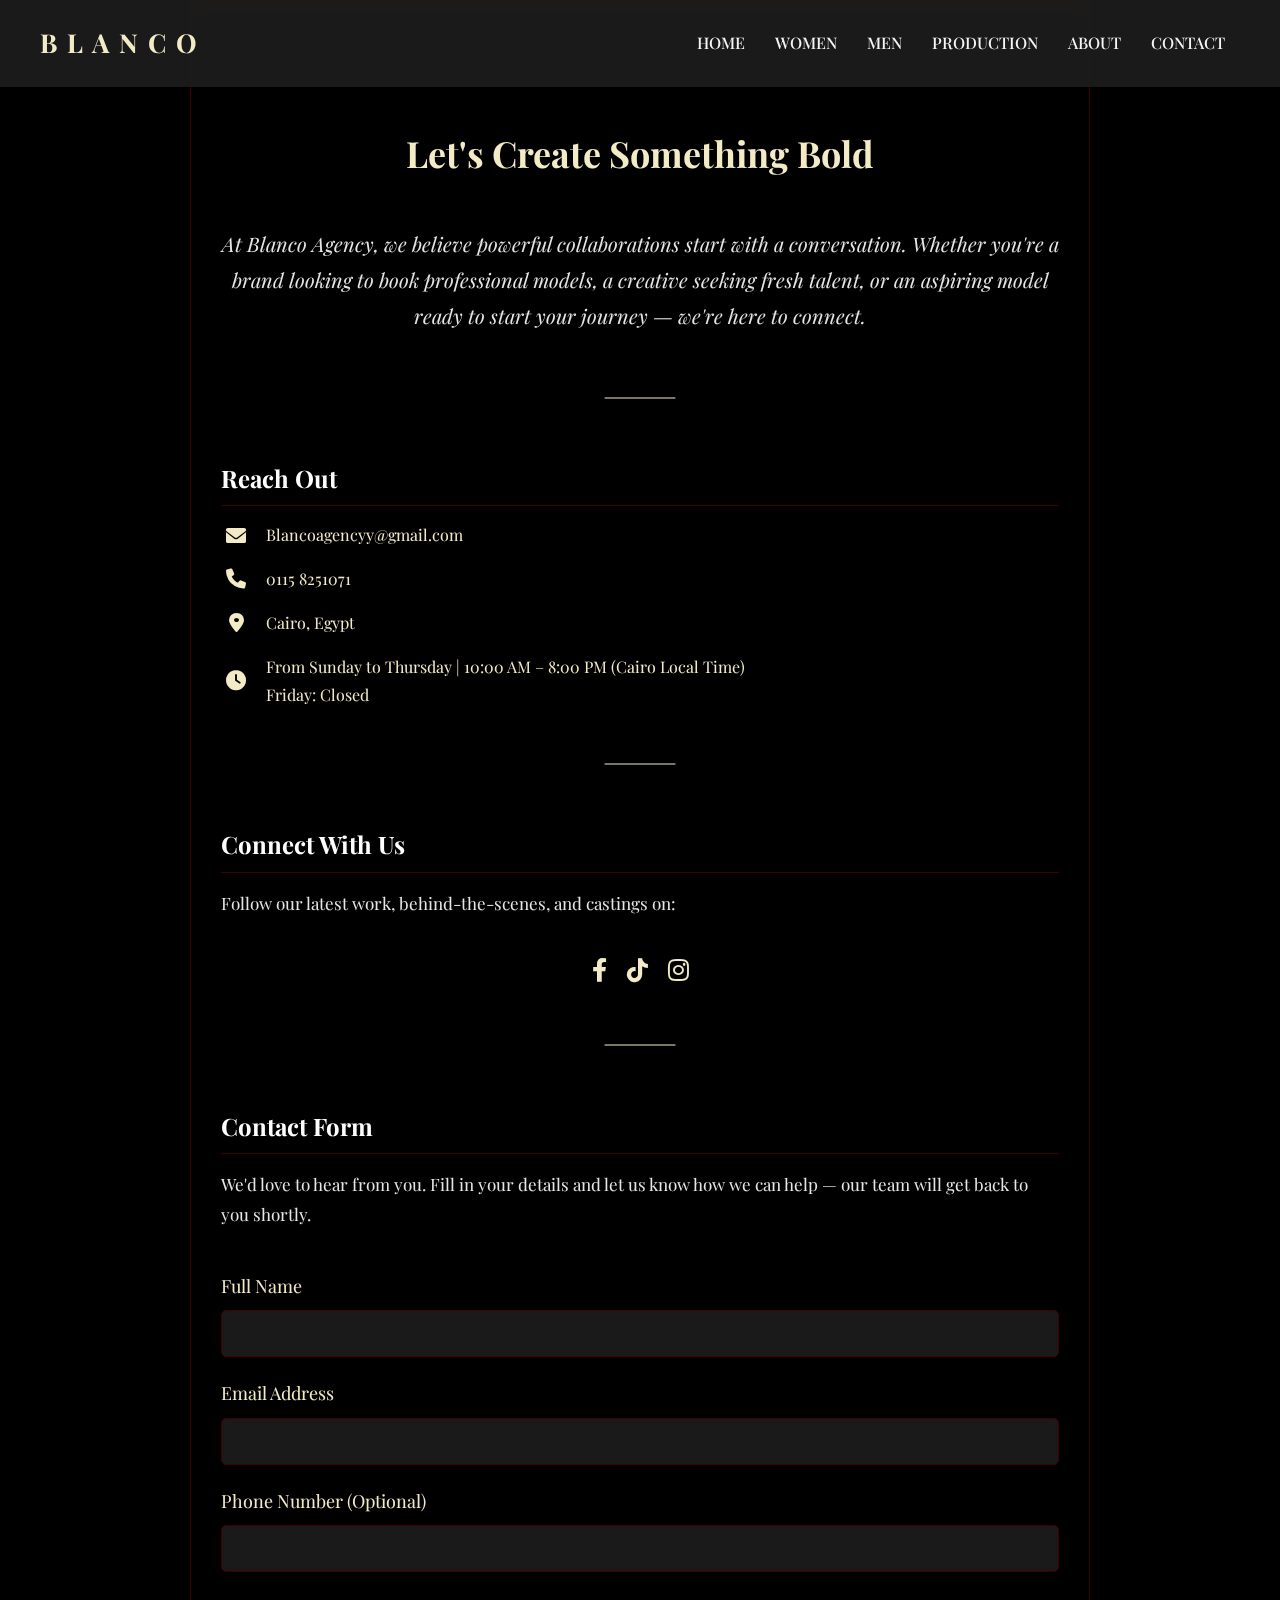
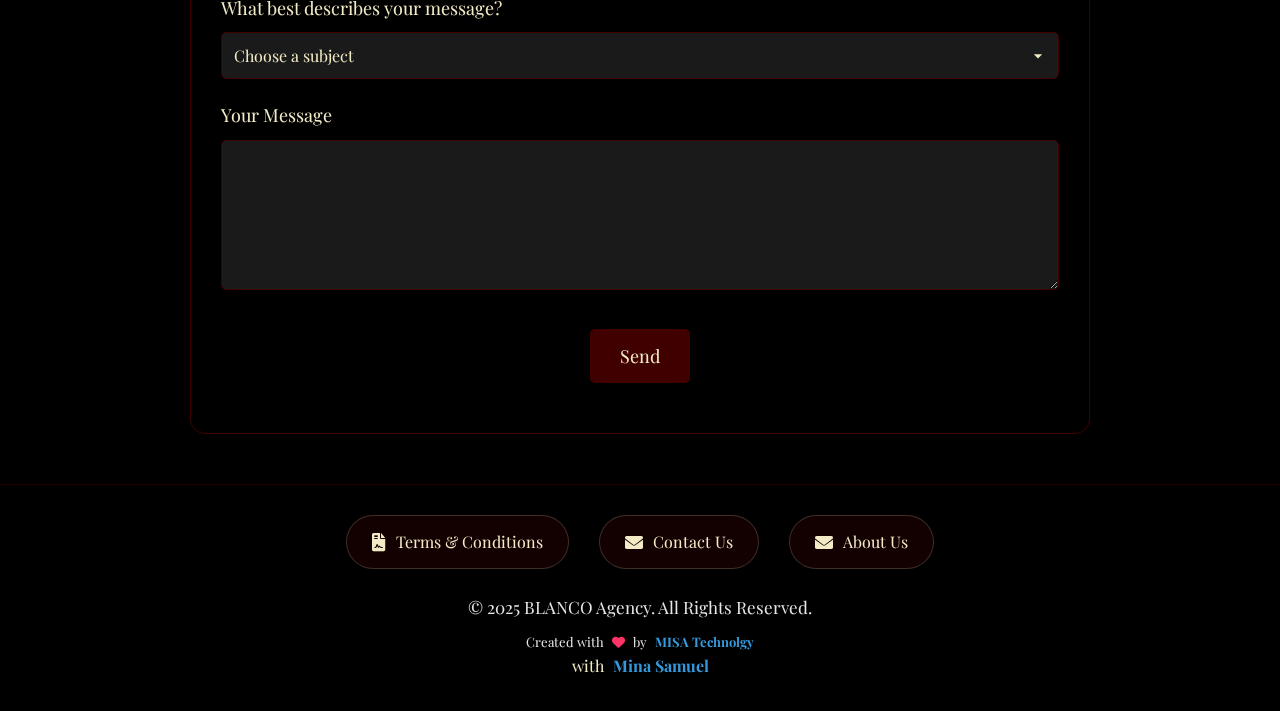
<file: contact-us.html>
<!DOCTYPE html>
<html lang="en">
<head>
  <meta charset="UTF-8" />
  <meta name="viewport" content="width=device-width, initial-scale=1.0" />
  <title>Contact Us | Blanco Agency</title>
  <link href="https://fonts.googleapis.com/css2?family=Playfair+Display:wght@600&display=swap" rel="stylesheet">
  <link href="https://cdnjs.cloudflare.com/ajax/libs/font-awesome/6.0.0-beta3/css/all.min.css" rel="stylesheet"/>
  <style>
    * { margin: 0; padding: 0; box-sizing: border-box; }
    body {
      background-color: #000;
      color: #f2ebc6;
      font-family: 'Playfair Display', serif;
      line-height: 1.8;
    }
    header {
      position: fixed;
      top: 0;
      width: 100%;
      background: rgba(255, 255, 255, 0.1);
      padding: 20px 40px;
      display: flex;
      justify-content: space-between;
      align-items: center;
      z-index: 200;
      backdrop-filter: blur(10px);
    }
    .logo {
      font-size: 26px;
      font-weight: bold;
      color: #f2ebc6;
      letter-spacing: 2px;
    }
    .navbar {
      display: flex;
    }
    .navbar a {
      margin: 0 15px;
      text-decoration: none;
      color: #f5f5f5;
      font-weight: 500;
      transition: 0.3s;
    }
    .navbar a:hover {
      color: #ebead6;
    }
    .container {
      max-width: 900px;
      margin: auto;
      background: rgba(0, 0, 0, 0.6);
      backdrop-filter: blur(10px);
      -webkit-backdrop-filter: blur(10px);
      padding: 120px 30px 50px;
      border-radius: 15px;
      border: 1px solid #400000;
      position: relative;
      z-index: 2;
    }
    h1 {
      text-align: center;
      font-size: 36px;
      margin-bottom: 40px;
      color: #f2ebc6;
    }
    h2 {
      color: #fff;
      font-size: 24px;
      margin-top: 40px;
      margin-bottom: 15px;
      border-bottom: 1px solid #400000;
      padding-bottom: 5px;
    }
    p, li {
      font-size: 17px;
      color: #e6e6e6;
    }
    ul {
      margin-left: 25px;
      list-style-type: disc;
    }
    .divider {
      border: none;
      border-top: 1px solid #400000;
      margin: 40px 0;
      opacity: 0.5;
    }
    .background-image {
      position: fixed;
      top: 0;
      right: 0;
      width: 100%;
      height: 100%;
      background: url('https://k.top4top.io/p_3392ir7mv1.png') no-repeat center center/cover;
      filter: blur(4px) brightness(90%) grayscale(5%);
      opacity: 0.7;
      z-index: 1;
    }
    .intro-text {
      font-size: 20px;
      text-align: center;
      margin-bottom: 40px;
      font-style: italic;
    }
    .contact-method {
      display: flex;
      align-items: center;
      margin-bottom: 15px;
    }
    .contact-method i {
      margin-right: 15px;
      font-size: 20px;
      color: #f2ebc6;
      width: 30px;
      text-align: center;
    }
    .social-links {
      display: flex;
      justify-content: center;
      gap: 20px;
      margin: 30px 0;
    }
    .social-links a {
      color: #f2ebc6;
      font-size: 24px;
      transition: all 0.3s ease;
    }
    .social-links a:hover {
      color: #fff;
      transform: scale(1.1);
    }
    .contact-form {
      margin-top: 40px;
    }
    .form-group {
      margin-bottom: 20px;
    }
    .form-group label {
      display: block;
      margin-bottom: 8px;
      font-size: 18px;
    }
    .form-group input, 
    .form-group select, 
    .form-group textarea {
      width: 100%;
      padding: 12px;
      background: rgba(255, 255, 255, 0.1);
      border: 1px solid #400000;
      color: #f2ebc6;
      font-family: 'Playfair Display', serif;
      font-size: 16px;
      border-radius: 5px;
    }
    .form-group textarea {
      height: 150px;
      resize: vertical;
    }
    .submit-btn {
      background: #400000;
      color: #f2ebc6;
      border: none;
      padding: 15px 30px;
      font-size: 18px;
      font-family: 'Playfair Display', serif;
      cursor: pointer;
      transition: all 0.3s ease;
      border-radius: 5px;
      display: block;
      margin: 30px auto 0;
    }
    .submit-btn:hover {
      background: #500000;
      transform: translateY(-2px);
    }
    .symbol-divider {
      text-align: center;
      font-size: 24px;
      margin: 30px 0;
      color: #f2ebc6;
      opacity: 0.5;
    }
    .form-group select {
      appearance: none;
      -webkit-appearance: none;
      -moz-appearance: none;
      background-image: url("data:image/svg+xml;charset=UTF-8,%3csvg xmlns='http://www.w3.org/2000/svg' viewBox='0 0 24 24' fill='%23f2ebc6'%3e%3cpath d='M7 10l5 5 5-5z'/%3e%3c/svg%3e");
      background-repeat: no-repeat;
      background-position: right 10px center;
      background-size: 20px;
    }
    /* Footer Styles */
.site-footer {
  background: rgba(0, 0, 0, 0.8);
  padding: 30px 0;
  text-align: center;
  position: relative;
  z-index: 10;
  backdrop-filter: blur(5px);
  border-top: 1px solid rgba(64, 0, 0, 0.5);
  margin-top: 50px;
}

.footer-nav {
  display: flex;
  justify-content: center;
  gap: 30px;
  margin-bottom: 25px;
  flex-wrap: wrap;
}

.footer-btn {
  display: inline-flex;
  align-items: center;
  padding: 12px 25px;
  background: rgba(64, 0, 0, 0.3);
  color: #f2ebc6;
  text-decoration: none;
  border-radius: 50px;
  transition: all 0.3s ease;
  border: 1px solid rgba(242, 235, 198, 0.2);
  font-size: 16px;
}

.footer-btn i {
  margin-right: 10px;
  font-size: 18px;
}

.footer-btn:hover {
  background: rgba(64, 0, 0, 0.5);
  transform: translateY(-3px);
  box-shadow: 0 5px 15px rgba(0, 0, 0, 0.3);
}

.copyright-section {
  color: rgba(255, 255, 255, 0.7);
  font-size: 14px;
  line-height: 1.6;
}

.copyright-text {
  margin-bottom: 10px;
}

.credits {
  font-size: 13px;
}

.credits i {
  color: #ff3366;
  margin: 0 5px;
}

.credits span {
  color: #f2ebc6;
  font-weight: bold;
}

/* Responsive Footer */
@media (max-width: 768px) {
  .footer-nav {
    gap: 15px;
  }
  
  .footer-btn {
    padding: 10px 20px;
    font-size: 14px;
  }
  
  .copyright-section {
    font-size: 13px;
  }
}
.creator-link {
  color: #3498db; /* اللون الأزرق */
  text-decoration: none;
  font-weight: bold;
  transition: all 0.3s ease;
  margin-left: 5px;
}

.creator-link:hover {
  color: #2980b9; /* لون أزرق داكن عند التمرير */
  text-decoration: underline;
}

@media (max-width: 768px) {
      .site-footer {
        padding: 25px 15px;
      }
      
      .footer-nav {
        flex-direction: row;
        justify-content: center;
        gap: 15px;
        flex-wrap: wrap;
      }
      
      .footer-btn {
        padding: 10px 20px;
        font-size: 14px;
        margin: 5px;
      }
      
      .footer-btn i {
        font-size: 16px;
        margin-right: 8px;
      }
      
      .copyright-section {
        font-size: 12px;
        padding: 0 10px;
      }
      
      .credits {
        font-size: 11px;
        display: flex;
        flex-wrap: wrap;
        justify-content: center;
        align-items: center;
      }
      
      .creator-link {
        margin-left: 3px;
        margin-right: 3px;
      }
    }
  </style>
</head>
<body>
  <header>
    <div class="logo">B L A N C O</div>
    <div class="navbar">
        <a href="index.html">HOME</a>
        <a href="women.html">WOMEN</a>
        <a href="men.html">MEN</a>
        <a href="#">PRODUCTION</a>
        <a href="about-us.html">ABOUT</a>
        <a href="contact-us.html">CONTACT</a>
    </div>
  </header>

  <div class="container">
    <h1>Let's Create Something Bold</h1>

    <p class="intro-text">At Blanco Agency, we believe powerful collaborations start with a conversation. Whether you're a brand looking to book professional models, a creative seeking fresh talent, or an aspiring model ready to start your journey — we're here to connect.</p>

    <div class="symbol-divider">⸻</div>

    <h2>Reach Out</h2>

    <div class="contact-method">
      <i class="fas fa-envelope"></i>
      <span>Blancoagencyy@gmail.com</span>
    </div>

    <div class="contact-method">
      <i class="fas fa-phone"></i>
      <span>0115 8251071</span>
    </div>

    <div class="contact-method">
      <i class="fas fa-map-marker-alt"></i>
      <span>Cairo, Egypt</span>
    </div>

    <div class="contact-method">
      <i class="fas fa-clock"></i>
      <span>From Sunday to Thursday | 10:00 AM – 8:00 PM (Cairo Local Time)<br>Friday: Closed</span>
    </div>

    <div class="symbol-divider">⸻</div>

    <h2>Connect With Us</h2>

    <p>Follow our latest work, behind-the-scenes, and castings on:</p>

    <div class="social-links">
      <a href="#" aria-label="Facebook"><i class="fab fa-facebook-f"></i></a>
      <a href="#" aria-label="TikTok"><i class="fab fa-tiktok"></i></a>
      <a href="#" aria-label="Instagram"><i class="fab fa-instagram"></i></a>
    </div>

    <div class="symbol-divider">⸻</div>

    <h2>Contact Form</h2>

    <p>We'd love to hear from you. Fill in your details and let us know how we can help — our team will get back to you shortly.</p>

    <form action="https://formsubmit.co/blanco.agency.222@gmail.com" method="POST" class="contact-form">
      <input type="hidden" name="_captcha" value="false">
      <input type="hidden" name="_template" value="table">

      <div class="form-group">
        <label for="name">Full Name</label>
        <input type="text" id="name" name="name" required>
      </div>

      <div class="form-group">
        <label for="email">Email Address</label>
        <input type="email" id="email" name="email" required>
      </div>

      <div class="form-group">
        <label for="phone">Phone Number <span>(Optional)</span></label>
        <input type="tel" id="phone" name="phone">
      </div>

      <div class="form-group">
        <label for="subject">What best describes your message?</label>
        <select id="subject" name="subject" required>
          <option value="" disabled selected>Choose a subject</option>
          <option value="booking">Booking a model</option>
          <option value="casting">Casting call submission</option>
          <option value="collab">Brand Collaboration</option>
          <option value="press">Media/Press Inquiry</option>
          <option value="apply">Model Application</option>
          <option value="other">Other</option>
        </select>
      </div>

      <div class="form-group">
        <label for="message">Your Message</label>
        <textarea id="message" name="message" required></textarea>
      </div>

      <button type="submit" class="submit-btn">Send</button>
    </form>
  </div>

  <div class="background-image"></div>
  <footer class="site-footer">
    <div class="footer-nav">
      <a href="terms-and-conditions.html" class="footer-btn">
        <i class="fas fa-file-contract"></i>
        <span>Terms & Conditions</span>
      </a>
      <a href="contact-us.html" class="footer-btn">
        <i class="fas fa-envelope"></i>
        <span>Contact Us</span>
      </a>
      <a href="about-us.html" class="footer-btn">
        <i class="fas fa-envelope"></i>
        <span>About Us</span>
      </a>
    </div>
    
    <div class="copyright-section">
      <p class="copyright-text">
        &copy; 2025 BLANCO Agency. All Rights Reserved.
      </p>
      <p class="credits">
        Created with <i class="fas fa-heart"></i> by 
        <a href="https://menasamuel2010.github.io/MISA-Technolgy./" class="creator-link">MISA Technolgy</a>
      </div>
        with <i class=""></i> 
        <a href="https://www.instagram.com/mina_samuel_2010/" class="creator-link">Mina Samuel</a>
        
      </p>
    </div>
  </footer>
</body>
</html>
</file>
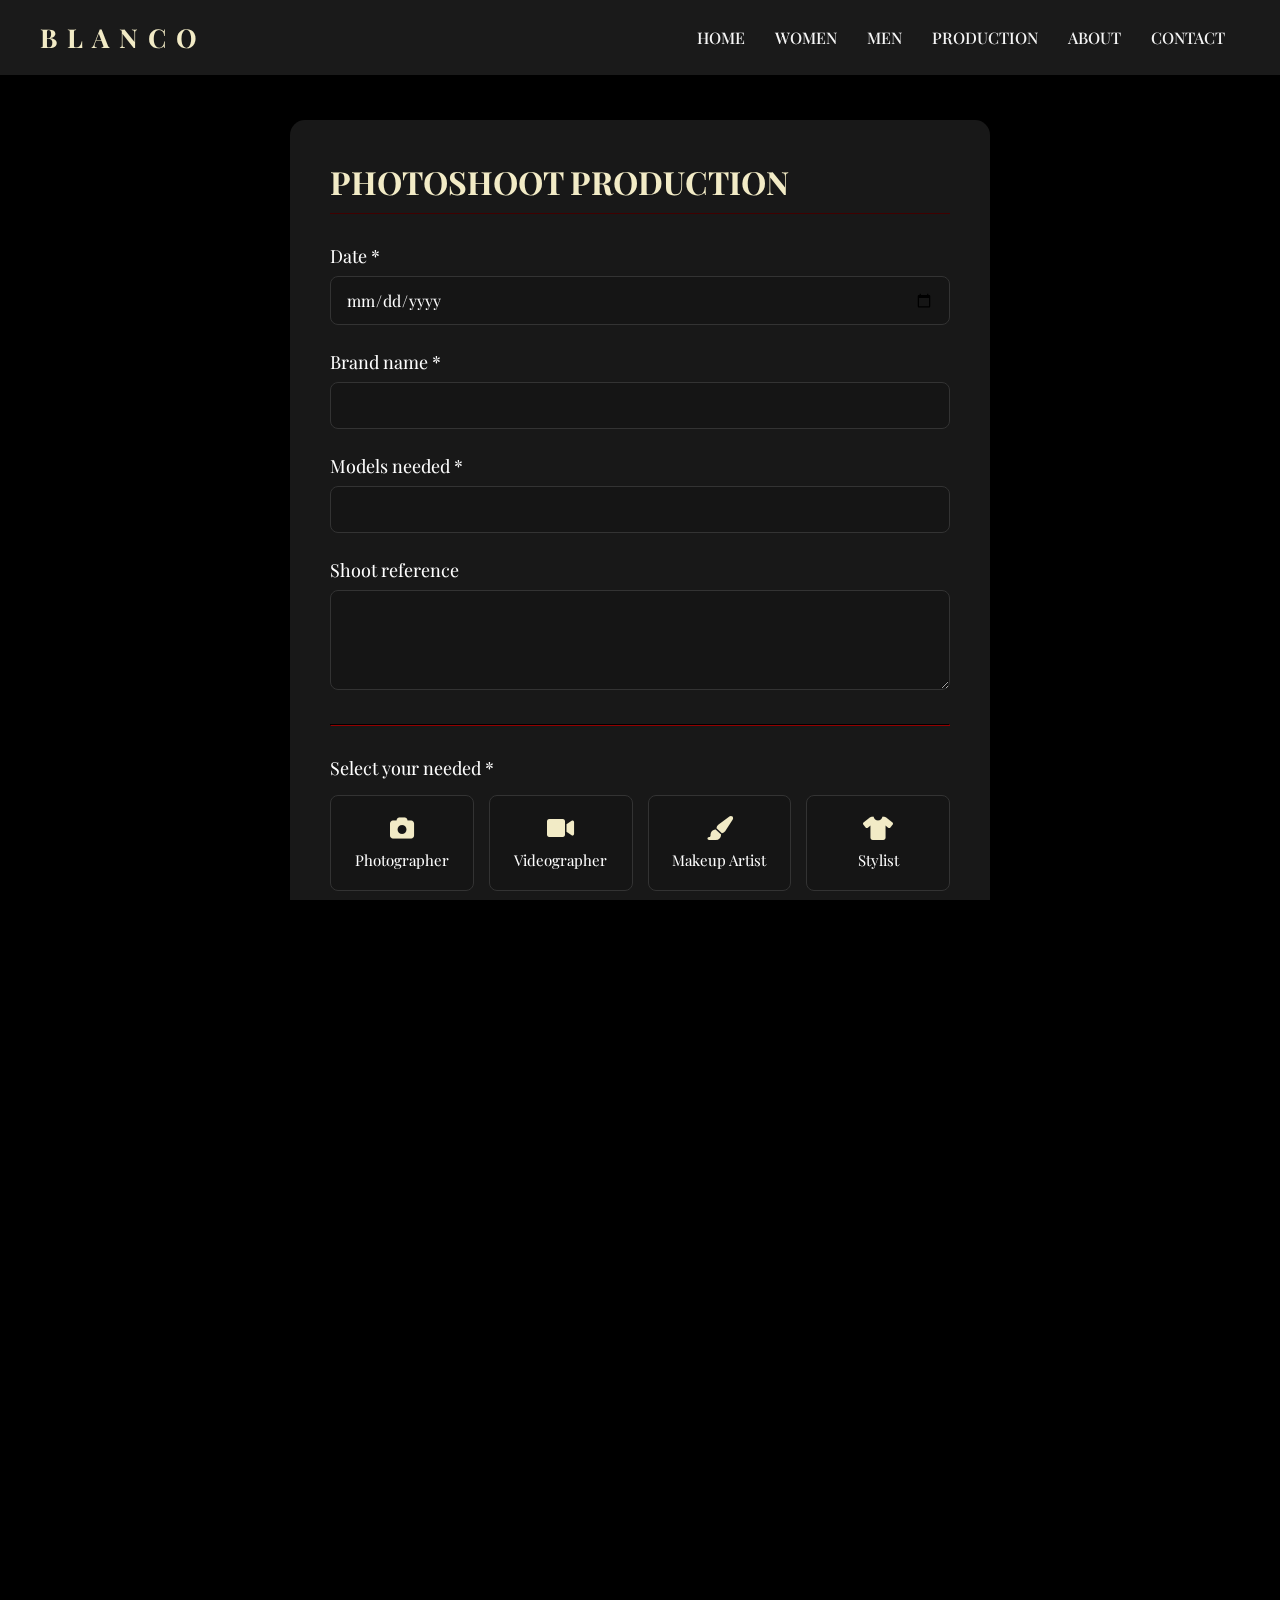
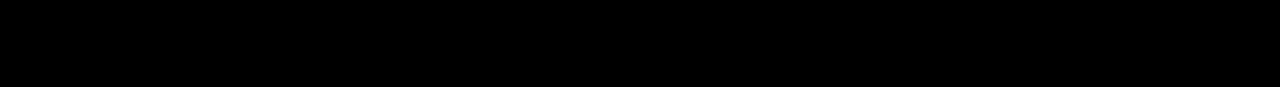
<file: shoot.html>
<!DOCTYPE html>
<html lang="en">
<head>
  <meta charset="UTF-8" />
  <meta name="viewport" content="width=device-width, initial-scale=1.0" />
  <title>Shoot Production | blanco.agency</title>
  <link href="https://fonts.googleapis.com/css2?family=Playfair+Display:wght@600&display=swap" rel="stylesheet">
  <link rel="stylesheet" href="https://unpkg.com/aos@next/dist/aos.css" />
  <link rel="stylesheet" href="https://cdnjs.cloudflare.com/ajax/libs/font-awesome/6.0.0-beta3/css/all.min.css">
  <style>
    * { margin: 0; padding: 0; box-sizing: border-box; }

    html, body {
      height: 100%;
      font-family: 'Playfair Display', serif;
      overflow-x: hidden;
    }

    body {
      background-color: #000;
      color: #fff;
    }

    header {
      position: fixed;
      top: 0;
      width: 100%;
      background: rgba(255, 255, 255, 0.1);
      padding: 20px 40px;
      display: flex;
      justify-content: space-between;
      align-items: center;
      z-index: 200;
      backdrop-filter: blur(10px);
    }

    .logo {
      font-size: 26px;
      font-weight: bold;
      color: #f2ebc6;
      letter-spacing: 2px;
    }

    .navbar {
      display: flex;
    }

    .navbar a {
      margin: 0 15px;
      text-decoration: none;
      color: #f5f5f5;
      font-weight: 500;
      transition: 0.3s;
    }

    .navbar a:hover {
      color: #ebead6;
    }

    .menu-btn {
      display: none;
      font-size: 26px;
      color: #f5f5f5;
      cursor: pointer;
      transition: transform 0.3s;
    }

    .menu-btn.active {
      transform: rotate(90deg);
    }

    /* تطبيق النموذج */
    .apply-container {
      padding: 120px 50px 50px;
      max-width: 800px;
      margin: 0 auto;
      position: relative;
      z-index: 2;
    }

    .form-section {
      background: rgba(30, 30, 30, 0.8);
      padding: 40px;
      border-radius: 15px;
      margin-bottom: 30px;
      backdrop-filter: blur(10px);
      display: none;
    }

    .form-section.active {
      display: block;
      animation: fadeIn 0.5s ease;
    }

    @keyframes fadeIn {
      from { opacity: 0; transform: translateY(20px); }
      to { opacity: 1; transform: translateY(0); }
    }

    .form-section h2 {
      font-size: 32px;
      margin-bottom: 30px;
      color: #f2ebc6;
      border-bottom: 1px solid #400000;
      padding-bottom: 10px;
    }

    .form-group {
      margin-bottom: 25px;
    }

    .form-group label {
      display: block;
      margin-bottom: 8px;
      font-size: 18px;
    }

    .form-group input, 
    .form-group select,
    .form-group textarea {
      width: 100%;
      padding: 12px 15px;
      background: rgba(20, 20, 20, 0.7);
      border: 1px solid #333;
      border-radius: 8px;
      color: #fff;
      font-size: 16px;
      font-family: 'Playfair Display', serif;
    }

    .form-group textarea {
      min-height: 100px;
      resize: vertical;
    }

    /* خدمات بطاقات جديدة */
    .services-grid {
      display: grid;
      grid-template-columns: repeat(auto-fill, minmax(140px, 1fr));
      gap: 15px;
      margin-top: 15px;
    }

    .service-card {
      display: block;
      cursor: pointer;
      position: relative;
    }

    .hidden-checkbox {
      position: absolute;
      opacity: 0;
    }

    .card-content {
      background: rgba(20, 20, 20, 0.7);
      border: 1px solid #333;
      border-radius: 8px;
      padding: 20px 10px;
      text-align: center;
      transition: all 0.3s ease;
      height: 100%;
      display: flex;
      flex-direction: column;
      align-items: center;
      justify-content: center;
    }

    .card-content i {
      font-size: 24px;
      margin-bottom: 10px;
      color: #f2ebc6;
    }

    .card-content span {
      font-size: 15px;
    }

    .service-card:hover .card-content {
      border-color: #400000;
      transform: translateY(-3px);
    }

    .hidden-checkbox:checked + .card-content {
      background: rgba(64, 0, 0, 0.3);
      border-color: #f2ebc6;
      box-shadow: 0 5px 15px rgba(64, 0, 0, 0.3);
    }

    .form-buttons {
      display: flex;
      justify-content: space-between;
      margin-top: 40px;
    }

    .form-button {
      padding: 12px 30px;
      font-size: 16px;
      cursor: pointer;
      border-radius: 8px;
      text-transform: uppercase;
      transition: 0.3s;
      font-weight: bold;
      border: none;
    }

    .back-btn {
      background: transparent;
      border: 2px solid #400000;
      color: white;
    }

    .next-btn, .submit-btn {
      background: #400000;
      color: #f3f3f3;
    }

    .form-button:hover {
      transform: scale(1.02);
      opacity: 0.9;
    }

    .background-image {
      position: fixed;
      top: 0;
      right: 0;
      width: 100%;
      height: 100%;
      background: url('https://k.top4top.io/p_3392ir7mv1.png') no-repeat center center/cover;
      opacity: 0.7;
      z-index: 1;
      filter: brightness(70%);
    }

    /* Mobile Styles */
    @media (max-width: 768px) {
      .navbar {
        display: none;
      }

      .menu-btn {
        display: block;
      }

      .apply-container {
        padding: 100px 20px 30px;
      }

      .form-section {
        padding: 25px;
      }

      .form-section h2 {
        font-size: 26px;
      }

      .form-group label {
        font-size: 16px;
      }

      .form-group input, 
      .form-group select,
      .form-group textarea {
        padding: 10px 12px;
        font-size: 15px;
      }

      .form-button {
        padding: 10px 20px;
        font-size: 14px;
      }

      /* تعديلات للجوال */
      .services-grid {
        grid-template-columns: repeat(2, 1fr);
      }
      
      .card-content {
        padding: 15px 5px;
      }
      
      .card-content i {
        font-size: 20px;
      }
      
      .card-content span {
        font-size: 14px;
      }
    }

    /* Mobile Sidebar */
    .mobile-sidebar {
      position: fixed;
      top: 0;
      right: -300px;
      width: 280px;
      height: 100%;
      background-color: rgba(17, 17, 17, 0.95);
      padding: 80px 30px 30px;
      transition: right 0.4s cubic-bezier(0.4, 0, 0.2, 1);
      z-index: 999;
      backdrop-filter: blur(10px);
      overflow-y: auto;
    }

    .mobile-sidebar.open {
      right: 0;
    }

    .mobile-sidebar a {
      display: block;
      margin: 20px 0;
      color: #fff;
      text-decoration: none;
      font-size: 18px;
      padding: 10px 15px;
      border-radius: 8px;
      transition: all 0.3s;
    }

    .mobile-sidebar a:hover {
      background-color: rgba(64, 0, 0, 0.3);
      padding-left: 20px;
    }

    .mobile-sidebar .social-links {
      margin-top: 50px;
      display: flex;
      justify-content: center;
      gap: 25px;
    }

    .mobile-sidebar .social-links a {
      color: white;
      font-size: 22px;
      margin: 0;
      padding: 0;
      border-radius: 50%;
      width: 40px;
      height: 40px;
      display: flex;
      align-items: center;
      justify-content: center;
    }

    .mobile-sidebar .social-links a:hover {
      background-color: rgba(64, 0, 0, 0.5);
      transform: scale(1.1);
    }

    .close-sidebar {
      position: absolute;
      top: 25px;
      right: 25px;
      font-size: 24px;
      color: white;
      cursor: pointer;
      transition: transform 0.3s;
      background: none;
      border: none;
    }

    .close-sidebar:hover {
      transform: rotate(90deg);
      color: #f2ebc6;
    }

    @media (min-width: 769px) {
      .mobile-sidebar {
        display: none;
      }
      
      .menu-btn {
        display: none;
      }
      /* Footer Styles */
.site-footer {
  background: rgba(0, 0, 0, 0.8);
  padding: 30px 0;
  text-align: center;
  position: relative;
  z-index: 10;
  backdrop-filter: blur(5px);
  border-top: 1px solid rgba(64, 0, 0, 0.5);
  margin-top: 50px;
}

.footer-nav {
  display: flex;
  justify-content: center;
  gap: 30px;
  margin-bottom: 25px;
  flex-wrap: wrap;
}

.footer-btn {
  display: inline-flex;
  align-items: center;
  padding: 12px 25px;
  background: rgba(64, 0, 0, 0.3);
  color: #f2ebc6;
  text-decoration: none;
  border-radius: 50px;
  transition: all 0.3s ease;
  border: 1px solid rgba(242, 235, 198, 0.2);
  font-size: 16px;
}

.footer-btn i {
  margin-right: 10px;
  font-size: 18px;
}

.footer-btn:hover {
  background: rgba(64, 0, 0, 0.5);
  transform: translateY(-3px);
  box-shadow: 0 5px 15px rgba(0, 0, 0, 0.3);
}

.copyright-section {
  color: rgba(255, 255, 255, 0.7);
  font-size: 14px;
  line-height: 1.6;
}

.copyright-text {
  margin-bottom: 10px;
}

.credits {
  font-size: 13px;
}

.credits i {
  color: #ff3366;
  margin: 0 5px;
}

.credits span {
  color: #f2ebc6;
  font-weight: bold;
}

/* Responsive Footer */
@media (max-width: 768px) {
  .footer-nav {
    gap: 15px;
  }
  
  .footer-btn {
    padding: 10px 20px;
    font-size: 14px;
  }
  
  .copyright-section {
    font-size: 13px;
  }
}
.creator-link {
  color: #3498db; /* اللون الأزرق */
  text-decoration: none;
  font-weight: bold;
  transition: all 0.3s ease;
  margin-left: 5px;
}

.creator-link:hover {
  color: #2980b9; /* لون أزرق داكن عند التمرير */
  text-decoration: underline;
}
@media (max-width: 768px) {
      .site-footer {
        padding: 25px 15px;
      }
      
      .footer-nav {
        flex-direction: row;
        justify-content: center;
        gap: 15px;
        flex-wrap: wrap;
      }
      
      .footer-btn {
        padding: 10px 20px;
        font-size: 14px;
        margin: 5px;
      }
      
      .footer-btn i {
        font-size: 16px;
        margin-right: 8px;
      }
      
      .copyright-section {
        font-size: 12px;
        padding: 0 10px;
      }
      
      .credits {
        font-size: 11px;
        display: flex;
        flex-wrap: wrap;
        justify-content: center;
        align-items: center;
      }
      
      .creator-link {
        margin-left: 3px;
        margin-right: 3px;
      }
}
    }
  </style>
</head>
<body>

  <header>
    <div class="logo">B L A N C O</div>
    <div class="navbar">
        <a href="index.html">HOME</a>
        <a href="women.html">WOMEN</a>
        <a href="men.html">MEN</a>
        <a href="#">PRODUCTION</a>
        <a href="about-us.html">ABOUT</a>
        <a href="contact-us.html">CONTACT</a>
    </div>
    </div>
    <div class="menu-btn" id="menuBtn">
      <i class="fas fa-bars"></i>
    </div>
  </header>
    
  <!-- Mobile sidebar -->
  <div class="mobile-sidebar" id="mobileSidebar">
    <button class="close-sidebar" id="closeSidebar">
      <i class="fas fa-times"></i>
    </button>
    
    <a href="index.html">HOME</a>
      <a href="women.html">WOMEN</a>
      <a href="men.html">MEN</a>
      <a href="#">PRODUCTION</a>
      <a href="about-us.html">ABOUT</a>
      <a href="contact-us.html">CONTACT</a>
    
    <div class="social-links">
      <a href="#"><i class="fab fa-twitter"></i></a>
      <a href="#"><i class="fab fa-instagram"></i></a>
      <a href="#"><i class="fab fa-tiktok"></i></a>
      <a href="#"><i class="fab fa-facebook-f"></i></a>
      <a href="#"><i class="fab fa-youtube"></i></a>
    </div>
  </div>

  <!-- Multi-step form -->
  <form action="https://formsubmit.co/blanco.agency.222@gmail.com" method="POST">
    <input type="hidden" name="_captcha" value="false">
    <input type="hidden" name="_next" value="index.html">
    <input type="hidden" name="_subject" value="New Shoot Production Request">
    <input type="hidden" name="_template" value="table">
    <div class="apply-container">
      <!-- Section 1: Photoshoot Details -->
      <div class="form-section active" id="section1">
        <h2>PHOTOSHOOT PRODUCTION</h2>
        
        <div class="form-group">
          <label for="date">Date *</label>
          <input type="date" id="date" name="date" required>
        </div>
        
        <div class="form-group">
          <label for="brand-name">Brand name *</label>
          <input type="text" id="brand-name" name="brand_name" required>
        </div>
       
        <div class="form-group">
          <label for="models-count">Models needed *</label>
          <input type="number" id="models-count" name="models_count" min="1" required>
        </div>
        
        <div class="form-group">
          <label for="shoot-reference">Shoot reference</label>
          <textarea id="shoot-reference" name="shoot_reference"></textarea>
        </div>
        
        <hr style="border-color: #400000; margin: 30px 0;">
        
        <div class="form-group">
          <label>Select your needed *</label>
          <div class="services-grid">
            <label class="service-card">
              <input type="checkbox" id="photographer" name="needs[]" value="photographer" class="hidden-checkbox">
              <div class="card-content">
                <i class="fas fa-camera"></i>
                <span>Photographer</span>
              </div>
            </label>
            
            <label class="service-card">
              <input type="checkbox" id="videographer" name="needs[]" value="videographer" class="hidden-checkbox">
              <div class="card-content">
                <i class="fas fa-video"></i>
                <span>Videographer</span>
              </div>
            </label>
            
            <label class="service-card">
              <input type="checkbox" id="makeup" name="needs[]" value="makeup_artist" class="hidden-checkbox">
              <div class="card-content">
                <i class="fas fa-paint-brush"></i>
                <span>Makeup Artist</span>
              </div>
            </label>
            
            <label class="service-card">
              <input type="checkbox" id="stylist" name="needs[]" value="stylist" class="hidden-checkbox">
              <div class="card-content">
                <i class="fas fa-tshirt"></i>
                <span>Stylist</span>
              </div>
            </label>
            
            <label class="service-card">
              <input type="checkbox" id="hair" name="needs[]" value="hair_stylist" class="hidden-checkbox">
              <div class="card-content">
                <i class="fas fa-cut"></i>
                <span>Hair Stylist</span>
              </div>
            </label>
          </div>
        </div>
        
        <div class="form-group">
          <label for="budget">Range Budget *</label>
          <input type="text" id="budget" name="budget" required>
        </div>
        
        <div class="form-group">
          <label for="currency">Currency *</label>
          <select id="currency" name="currency" required>
            <option value="">Currency</option>
            <option value="EGP">EGP</option>
            <option value="USD">USD</option>
          </select>
        </div>
        
        <div class="form-buttons">
          <button type="button" class="form-button next-btn" onclick="showSection(2)">Next</button>
        </div>
      </div>
      
      <!-- Section 2: Contact Information -->
      <div class="form-section" id="section2">
        <h2>CONTACT INFORMATION</h2>
        
        <div class="form-group">
          <label for="first-name">First Name *</label>
          <input type="text" id="first-name" name="first_name" required>
        </div>
        
        <div class="form-group">
          <label for="last-name">Last Name *</label>
          <input type="text" id="last-name" name="last_name" required>
        </div>
        
        <div class="form-group">
          <label>Phone *</label>
          <div style="display: flex;">
            <select name="country_code" style="flex: 0 0 100px; margin-right: 10px;" required>
              <option value="+20">EG +20</option>
              <!-- يمكن إضافة المزيد من أكواد الدول -->
            </select>
            <input type="tel" name="phone" placeholder="Phone number" required style="flex: 1;">
          </div>
        </div>
        
        <div class="form-group">
          <label for="email">Email *</label>
          <input type="email" id="email" name="email" required>
        </div>
        
        <div class="form-group">
          <label for="notes">Notes</label>
          <textarea id="notes" name="notes"></textarea>
        </div>
        
        <div class="form-buttons">
          <button type="button" class="form-button back-btn" onclick="showSection(1)">Back</button>
          <button type="submit" class="form-button submit-btn">Submit</button>
        </div>
      </div>
    </div>
  </form>

  <div class="background-image"></div>

  <script src="https://unpkg.com/aos@next/dist/aos.js"></script>
  <script>
    AOS.init();

    // DOM elements
    const menuBtn = document.getElementById('menuBtn');
    const closeSidebar = document.getElementById('closeSidebar');
    const mobileSidebar = document.getElementById('mobileSidebar');

    // Open/close sidebar
    menuBtn.addEventListener('click', function() {
      mobileSidebar.classList.add('open');
      menuBtn.classList.add('active');
    });

    closeSidebar.addEventListener('click', function() {
      mobileSidebar.classList.remove('open');
      menuBtn.classList.remove('active');
    });

    // Close sidebar when clicking outside
    document.addEventListener('click', function(event) {
      if (!mobileSidebar.contains(event.target) && event.target !== menuBtn && !menuBtn.contains(event.target)) {
        mobileSidebar.classList.remove('open');
        menuBtn.classList.remove('active');
      }
    });

    // التنقل بين أقسام النموذج
    function showSection(sectionNumber) {
      document.querySelectorAll('.form-section').forEach(section => {
        section.classList.remove('active');
      });
      document.getElementById(`section${sectionNumber}`).classList.add('active');
    }
  </script>
  <footer class="site-footer">
    <div class="footer-nav">
      <a href="terms-and-conditions.html" class="footer-btn">
        <i class="fas fa-file-contract"></i>
        <span>Terms & Conditions</span>
      </a>
      <a href="contact-us.html" class="footer-btn">
        <i class="fas fa-envelope"></i>
        <span>Contact Us</span>
      </a>
      <a href="about-us.html" class="footer-btn">
        <i class="fas fa-envelope"></i>
        <span>About Us</span>
      </a>
    </div>
    
    <div class="copyright-section">
      <p class="copyright-text">
        &copy; 2025 BLANCO Agency. All Rights Reserved.
      </p>
      <p class="credits">
        Created with <i class="fas fa-heart"></i> by 
        <a href="https://menasamuel2010.github.io/MISA-Technolgy./" class="creator-link">MISA Technolgy</a>
      </div>
        with <i class=""></i> 
        <a href="https://www.instagram.com/mina_samuel_2010/" class="creator-link">Mina Samuel</a>
        
      </p>
    </div>
  </footer>
</body>
</html>
</file>
